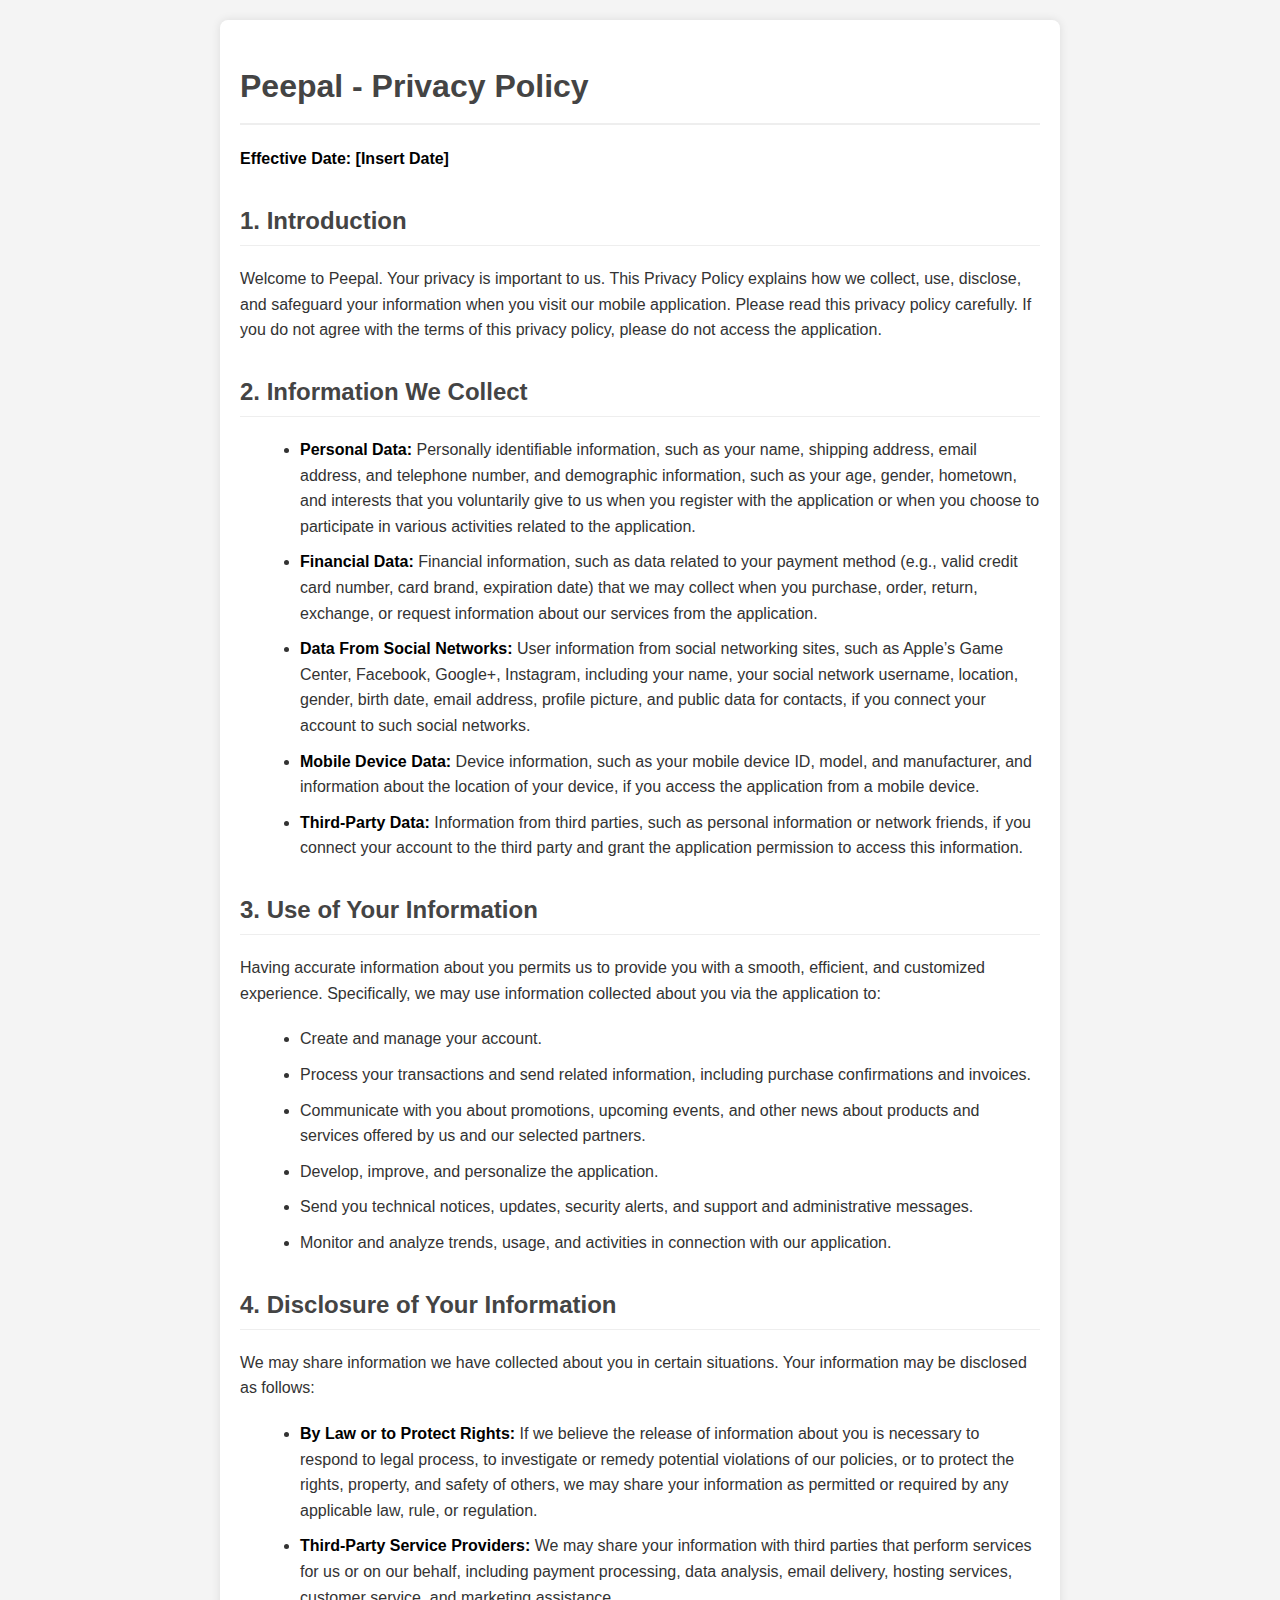
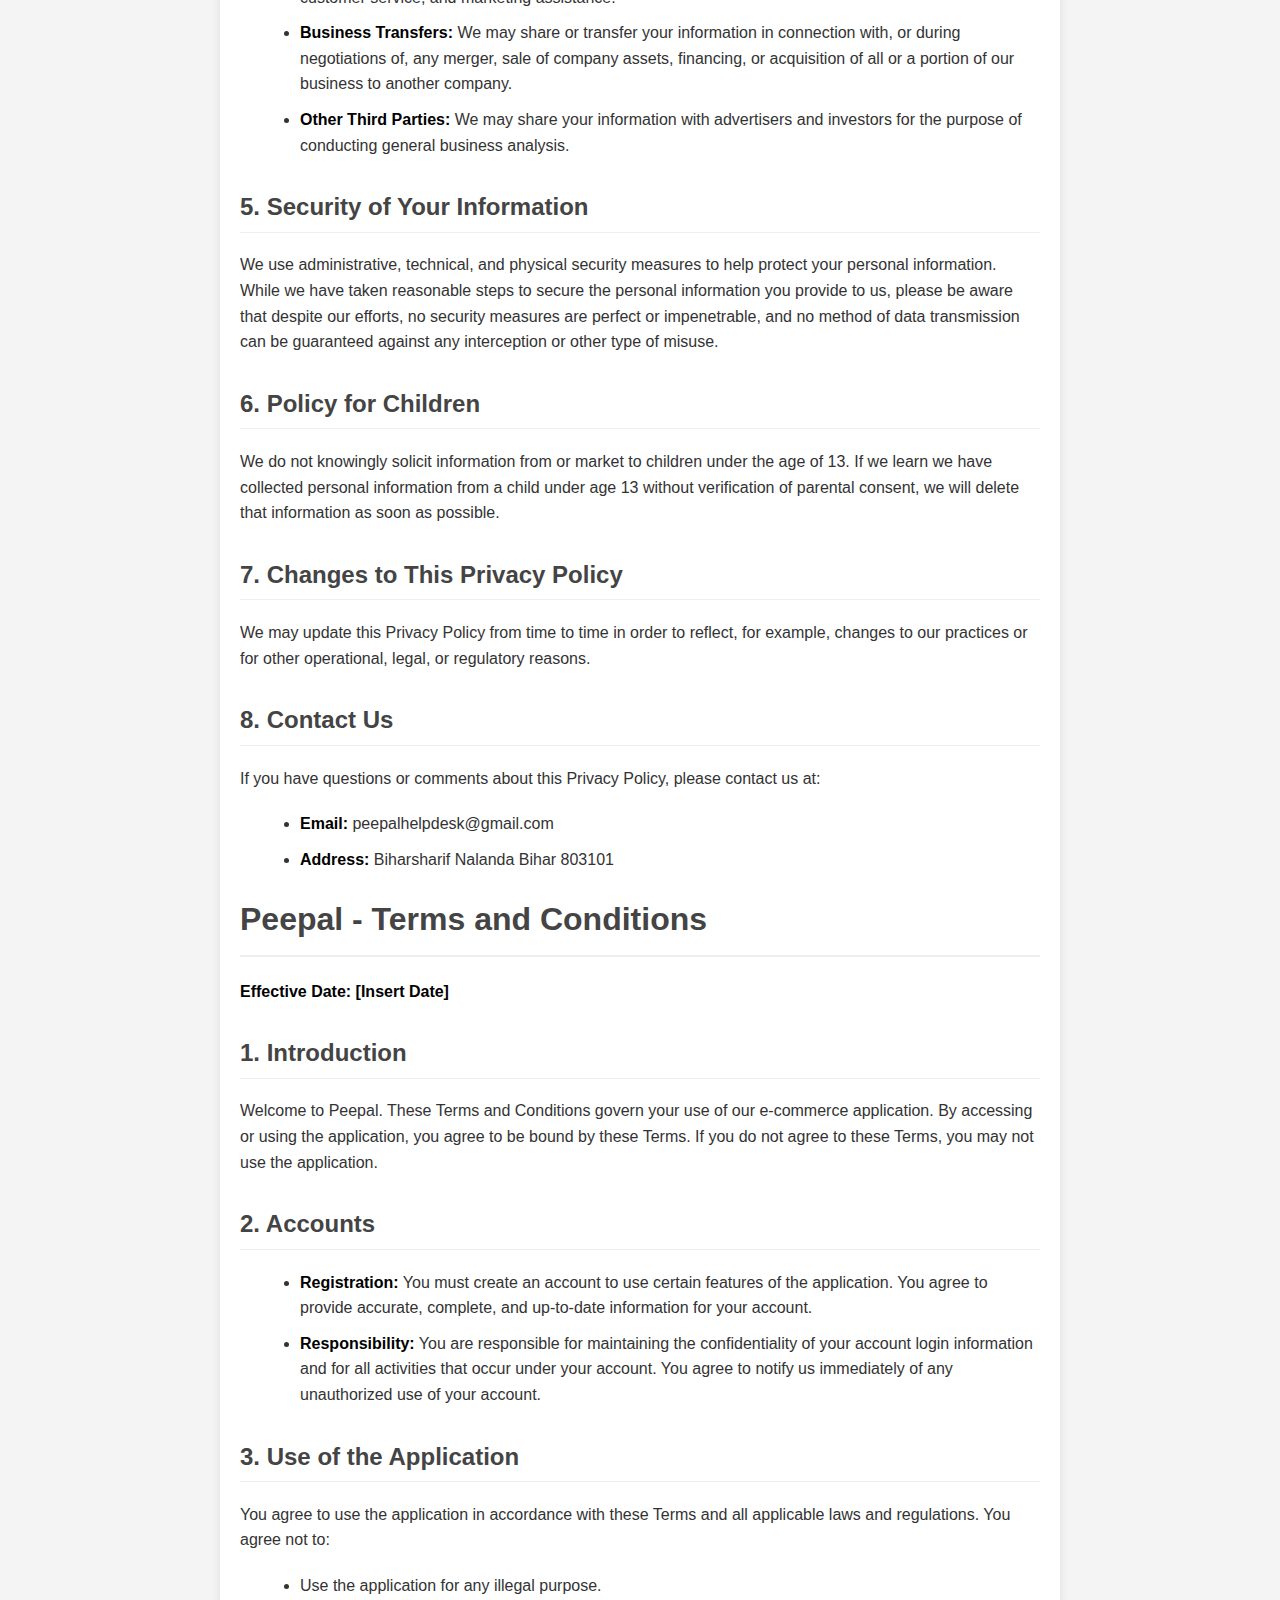
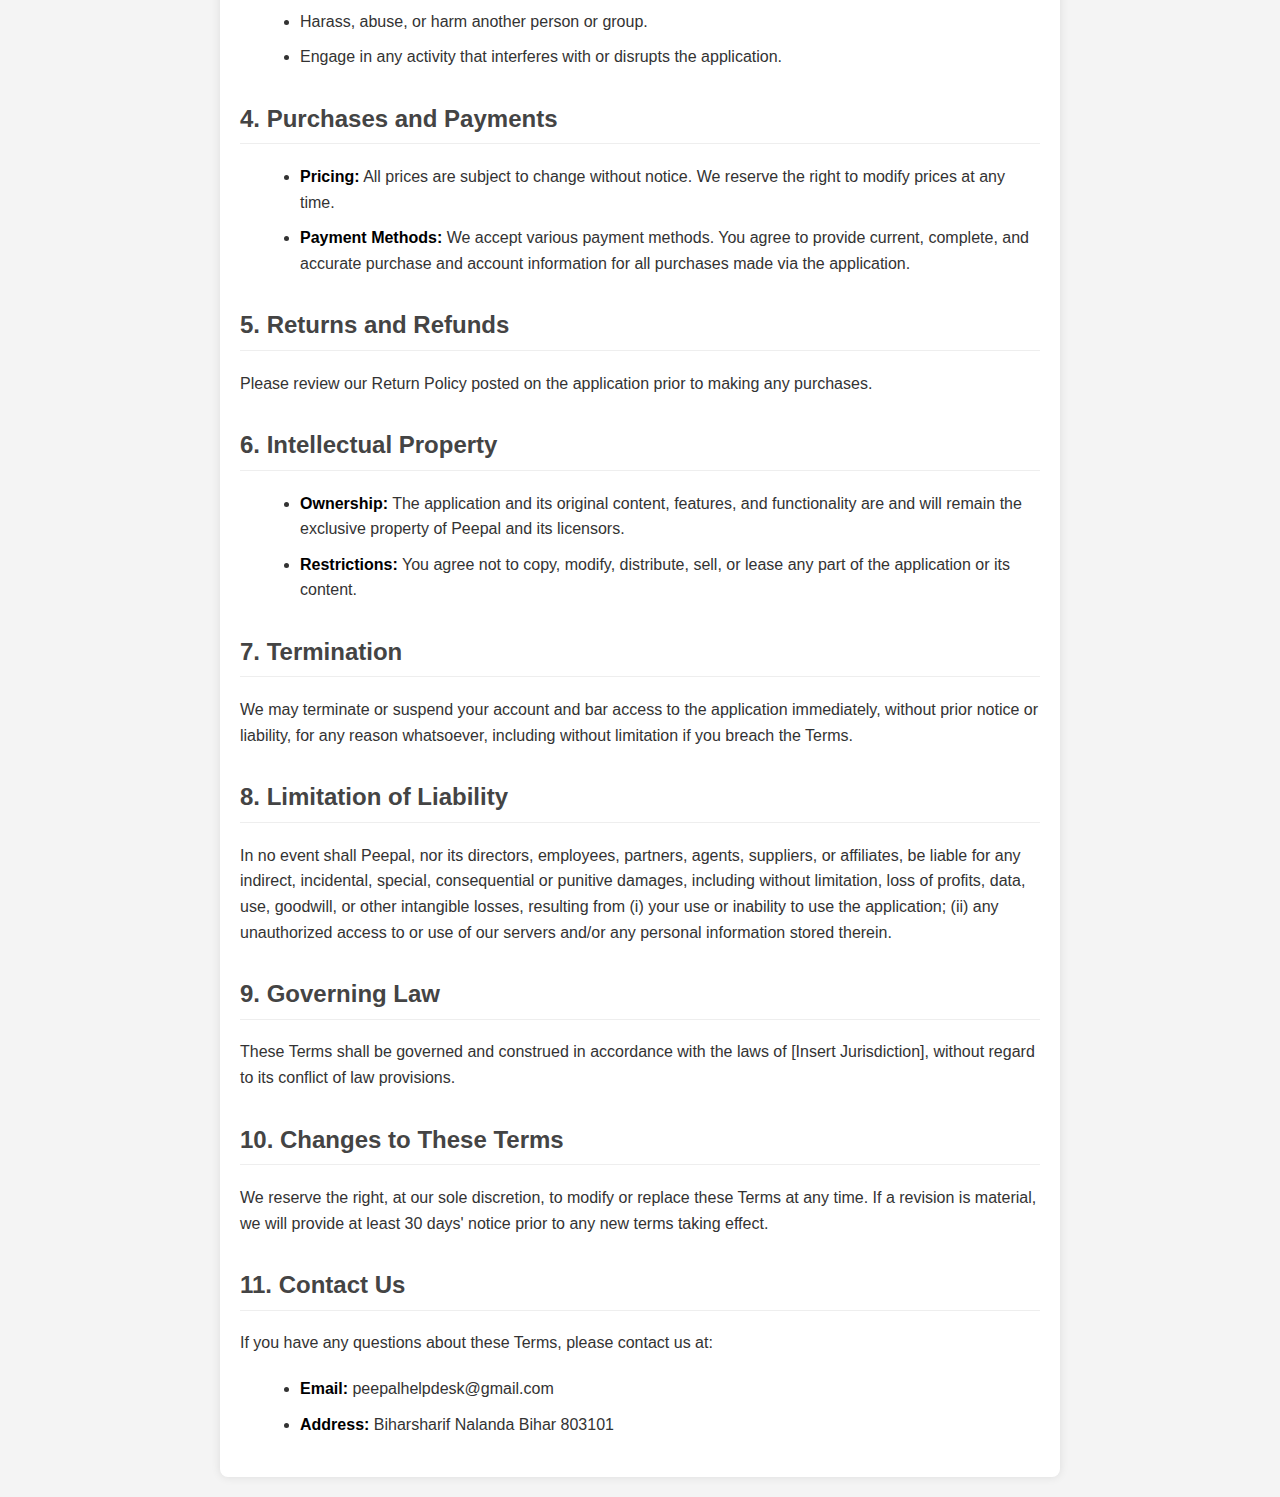
<file: index.html>
<!DOCTYPE html>
<html lang="en">
<head>
    <meta charset="UTF-8">
    <meta name="viewport" content="width=device-width, initial-scale=1.0">
    <title>Peepal - Privacy Policy and Terms and Conditions</title>
    <link rel="stylesheet" href="style.css">
</head>
<body>
    <div class="container">
        <h1>Peepal - Privacy Policy</h1>
        <p><strong>Effective Date: [Insert Date]</strong></p>

        <h2>1. Introduction</h2>
        <p>Welcome to Peepal. Your privacy is important to us. This Privacy Policy explains how we collect, use, disclose, and safeguard your information when you visit our mobile application. Please read this privacy policy carefully. If you do not agree with the terms of this privacy policy, please do not access the application.</p>

        <h2>2. Information We Collect</h2>
        <ul>
            <li><strong>Personal Data:</strong> Personally identifiable information, such as your name, shipping address, email address, and telephone number, and demographic information, such as your age, gender, hometown, and interests that you voluntarily give to us when you register with the application or when you choose to participate in various activities related to the application.</li>
            <li><strong>Financial Data:</strong> Financial information, such as data related to your payment method (e.g., valid credit card number, card brand, expiration date) that we may collect when you purchase, order, return, exchange, or request information about our services from the application.</li>
            <li><strong>Data From Social Networks:</strong> User information from social networking sites, such as Apple’s Game Center, Facebook, Google+, Instagram, including your name, your social network username, location, gender, birth date, email address, profile picture, and public data for contacts, if you connect your account to such social networks.</li>
            <li><strong>Mobile Device Data:</strong> Device information, such as your mobile device ID, model, and manufacturer, and information about the location of your device, if you access the application from a mobile device.</li>
            <li><strong>Third-Party Data:</strong> Information from third parties, such as personal information or network friends, if you connect your account to the third party and grant the application permission to access this information.</li>
        </ul>

        <h2>3. Use of Your Information</h2>
        <p>Having accurate information about you permits us to provide you with a smooth, efficient, and customized experience. Specifically, we may use information collected about you via the application to:</p>
        <ul>
            <li>Create and manage your account.</li>
            <li>Process your transactions and send related information, including purchase confirmations and invoices.</li>
            <li>Communicate with you about promotions, upcoming events, and other news about products and services offered by us and our selected partners.</li>
            <li>Develop, improve, and personalize the application.</li>
            <li>Send you technical notices, updates, security alerts, and support and administrative messages.</li>
            <li>Monitor and analyze trends, usage, and activities in connection with our application.</li>
        </ul>

        <h2>4. Disclosure of Your Information</h2>
        <p>We may share information we have collected about you in certain situations. Your information may be disclosed as follows:</p>
        <ul>
            <li><strong>By Law or to Protect Rights:</strong> If we believe the release of information about you is necessary to respond to legal process, to investigate or remedy potential violations of our policies, or to protect the rights, property, and safety of others, we may share your information as permitted or required by any applicable law, rule, or regulation.</li>
            <li><strong>Third-Party Service Providers:</strong> We may share your information with third parties that perform services for us or on our behalf, including payment processing, data analysis, email delivery, hosting services, customer service, and marketing assistance.</li>
            <li><strong>Business Transfers:</strong> We may share or transfer your information in connection with, or during negotiations of, any merger, sale of company assets, financing, or acquisition of all or a portion of our business to another company.</li>
            <li><strong>Other Third Parties:</strong> We may share your information with advertisers and investors for the purpose of conducting general business analysis.</li>
        </ul>

        <h2>5. Security of Your Information</h2>
        <p>We use administrative, technical, and physical security measures to help protect your personal information. While we have taken reasonable steps to secure the personal information you provide to us, please be aware that despite our efforts, no security measures are perfect or impenetrable, and no method of data transmission can be guaranteed against any interception or other type of misuse.</p>

        <h2>6. Policy for Children</h2>
        <p>We do not knowingly solicit information from or market to children under the age of 13. If we learn we have collected personal information from a child under age 13 without verification of parental consent, we will delete that information as soon as possible.</p>

        <h2>7. Changes to This Privacy Policy</h2>
        <p>We may update this Privacy Policy from time to time in order to reflect, for example, changes to our practices or for other operational, legal, or regulatory reasons.</p>

        <h2>8. Contact Us</h2>
        <p>If you have questions or comments about this Privacy Policy, please contact us at:</p>
        <ul>
            <li><strong>Email:</strong> peepalhelpdesk@gmail.com</li>
            <li><strong>Address:</strong> Biharsharif Nalanda Bihar 803101</li>
        </ul>

        <h1>Peepal - Terms and Conditions</h1>
        <p><strong>Effective Date: [Insert Date]</strong></p>

        <h2>1. Introduction</h2>
        <p>Welcome to Peepal. These Terms and Conditions govern your use of our e-commerce application. By accessing or using the application, you agree to be bound by these Terms. If you do not agree to these Terms, you may not use the application.</p>

        <h2>2. Accounts</h2>
        <ul>
            <li><strong>Registration:</strong> You must create an account to use certain features of the application. You agree to provide accurate, complete, and up-to-date information for your account.</li>
            <li><strong>Responsibility:</strong> You are responsible for maintaining the confidentiality of your account login information and for all activities that occur under your account. You agree to notify us immediately of any unauthorized use of your account.</li>
        </ul>

        <h2>3. Use of the Application</h2>
        <p>You agree to use the application in accordance with these Terms and all applicable laws and regulations. You agree not to:</p>
        <ul>
            <li>Use the application for any illegal purpose.</li>
            <li>Harass, abuse, or harm another person or group.</li>
            <li>Engage in any activity that interferes with or disrupts the application.</li>
        </ul>

        <h2>4. Purchases and Payments</h2>
        <ul>
            <li><strong>Pricing:</strong> All prices are subject to change without notice. We reserve the right to modify prices at any time.</li>
            <li><strong>Payment Methods:</strong> We accept various payment methods. You agree to provide current, complete, and accurate purchase and account information for all purchases made via the application.</li>
        </ul>

        <h2>5. Returns and Refunds</h2>
        <p>Please review our Return Policy posted on the application prior to making any purchases.</p>

        <h2>6. Intellectual Property</h2>
        <ul>
            <li><strong>Ownership:</strong> The application and its original content, features, and functionality are and will remain the exclusive property of Peepal and its licensors.</li>
            <li><strong>Restrictions:</strong> You agree not to copy, modify, distribute, sell, or lease any part of the application or its content.</li>
        </ul>

        <h2>7. Termination</h2>
        <p>We may terminate or suspend your account and bar access to the application immediately, without prior notice or liability, for any reason whatsoever, including without limitation if you breach the Terms.</p>

        <h2>8. Limitation of Liability</h2>
        <p>In no event shall Peepal, nor its directors, employees, partners, agents, suppliers, or affiliates, be liable for any indirect, incidental, special, consequential or punitive damages, including without limitation, loss of profits, data, use, goodwill, or other intangible losses, resulting from (i) your use or inability to use the application; (ii) any unauthorized access to or use of our servers and/or any personal information stored therein.</p>

        <h2>9. Governing Law</h2>
        <p>These Terms shall be governed and construed in accordance with the laws of [Insert Jurisdiction], without regard to its conflict of law provisions.</p>

        <h2>10. Changes to These Terms</h2>
        <p>We reserve the right, at our sole discretion, to modify or replace these Terms at any time. If a revision is material, we will provide at least 30 days' notice prior to any new terms taking effect.</p>

        <h2>11. Contact Us</h2>
        <p>If you have any questions about these Terms, please contact us at:</p>
        <ul>
            <li><strong>Email:</strong> peepalhelpdesk@gmail.com</li>
            <li><strong>Address:</strong> Biharsharif Nalanda Bihar 803101</li>
        </ul>
    </div>
</body>
</html>

</body>
</html>
</file>
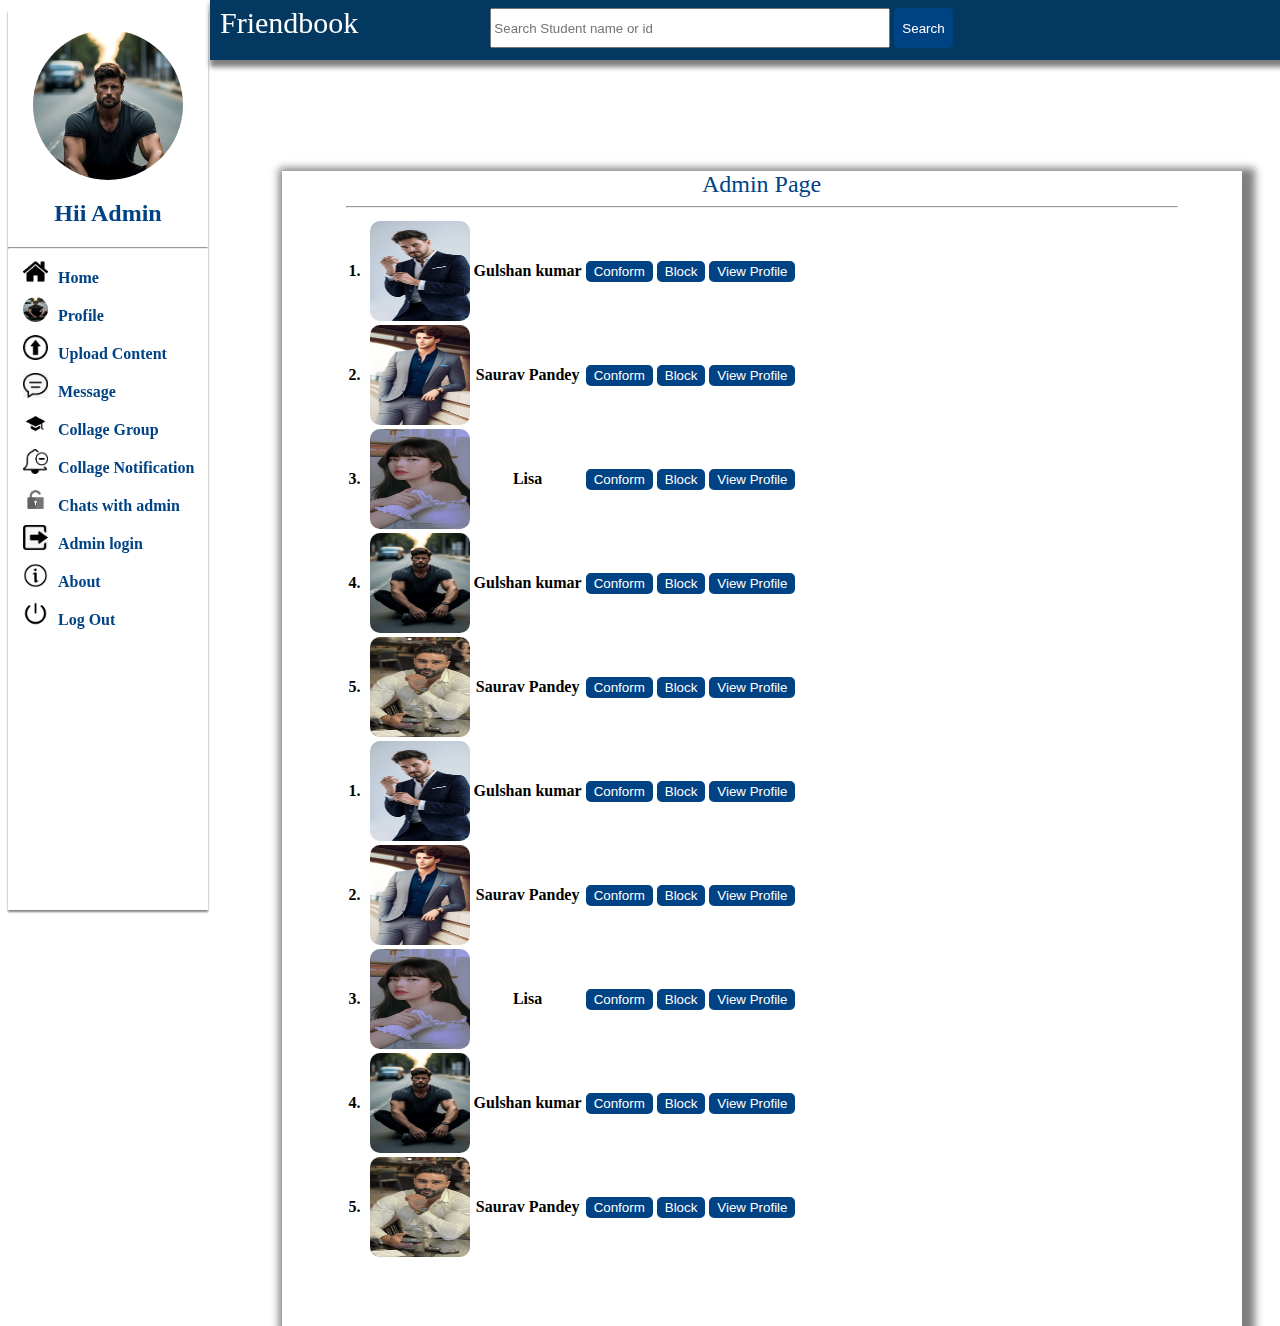
<file: admin.html>
<html>
<head>
<title>home page</title>
<style>
#con{
height:100%;
top:10px;
position:fixed;
width:200px;
opaticty:0.5;

color:#004385;
box-shadow:0px 2px 2px 0px grey;

}

#name{
text-align:center;
}
#profile{
margin-top:20px;
width:150px;
height:150px;
background-image:url("men2.jpg");
background-size:cover;
border-color:gray;
border-radius:50%;
}
#home{
margin-left:5px;
float:left;
height:25px;
width:25px;
background-size:cover;
}
#hom{
border-radius:50%;
margin-left:5px;
float:left;
height:25px;
width:25px;
background-size:cover;
}
#homee{
border-radius:10%;
margin-left:5px;
float:left;
height:100px;
width:100px;
background-size:cover;
}

.box{
font-weight:bold;
margin-top:10px;
float:right;
}

#h{
float:left;
margin-left:10px;
}

.small{
margin-top:10px;
display:flex;
justify-content:flex-start;
margin-left:10px;
}

#form{
background-color:#033860;
position:fixed;
z-index:1;
top:0px;
left:210px;
height:60px;
opaticty:0.5;
width:100%;
color:#004385;
box-shadow:2px 5px 5px 2px grey;
}
.type{
width:400px;
height:40px;
margin-top:8px;
margin-left:10%;
}
#headname{
font-size:30px;
font-weigth:bold;
margin-left:10px;
color:white;
}
#btsearch{
font-weigth:bold;
color:white;
height:40px;
background-color:#004385;
border:2px solid #004385;
border-radius:5px;
}
#postweb{
position:relative;
margin-left:200px;
top:10%;
width:350px;
height:400px;
}

#postpage{
postion:relative;
margin-left:100px;
margin-top:10px;

}
#student{
margin-bottom:25px;
border-radius:20px;
border:2px solid #004385;
}

</style>
</head>
<body>
<div id="con">
<center>
<div id="profile"></div></center>
<h2 id="name"> Hii Admin </h2>
<hr>
<div class="small">
<div><img
   id="home"
  src="home.png"
/></div>
<div id="h"class="box">Home</div>
</div>

<div class="small">
<div><img
   id="hom"
  src="men2.jpg"
/></div>
<div id="h"class="box">Profile</div>
</div>
<div class="small">
<div><img
   id="home"
  src="upload.png"
/></div>
<div id="h"class="box">Upload Content</div>
</div>
<div class="small">
<div><img
   id="home"
  src="comment.png"
/></div>
<div id="h"class="box">Message</div>
</div>
<div class="small">
<div><img
   id="home"
  src="collage.png"
/></div>
<div id="h"class="box">Collage Group</div>
</div>

<div class="small">
<div><img
   id="home"
  src="notification.png"
/></div>
<div id="h"class="box">Collage Notification</div>
</div>

<div class="small">
<div><img
   id="home"
  src="admin.png"
/></div>
<div id="h"class="box">Chats with admin</div>
</div>
<div class="small">
<div><img
   id="home"
  src="logout.png"
/></div>
<div id="h"class="box">Admin login</div>
</div>
<div class="small">
<div><img
   id="home"
  src="about.png"
/></div>
<div id="h"class="box">About</div>
</div>
<div class="small">
<div><img
   id="home"
  src="off.png"
/></div>
<div id="h"class="box">Log Out</div>
</div>
</div>
<!--
now the code for header
-->

<div id="form">
 <a id="headname">Friendbook</a>
       <input class="type" type="text" placeholder="Search Student name or id">
      <button id="btsearch">Search</button>
</div>
</div>
 
<!--
from here code start of all post
-->
<div style="position:absolute;top:19%;left:22%;width:65%;
box-shadow:5px 5px 8px 8px gray;
padding-left:5%;
padding-right:5%;
padding-bottom:5%;
">
<center>

<font size="5" style="color:#004385;">Admin Page</font>
</center>
<hr>

<table>
<tr>
<tr>
<th>1.</th>
<th><img
   id="homee"
  src="men.jpg"
/></th>
<th><p>Gulshan kumar</P></th>
<th><button style="background-color:#004385;
border:2px solid #004385;
color:white;
border-radius:5px;">Conform</button></th>
<th> <button style="background-color:#004385;
border:2px solid #004385;
color:white;
border-radius:5px;">Block</button></th>
<th><button style="background-color:#004385;
border:2px solid #004385;
color:white;
border-radius:5px;">View Profile</button></th>
</tr>
<tr>
<th>2.</th>
<th><img
   id="homee"
  src="men1.jpg"
/></th>
<th>Saurav Pandey</th>
<th><button style="background-color:#004385;
border:2px solid #004385;
color:white;
border-radius:5px;">Conform</button></th>
<th> <button style="background-color:#004385;
border:2px solid #004385;
color:white;
border-radius:5px;">Block</button></th>
<th><button style="background-color:#004385;
border:2px solid #004385;
color:white;
border-radius:5px;">View Profile</button></th>
</tr>
<tr>
<th>3.</th>
<th><img
   id="homee"
  src="ans.jpg"
/></th>
<th>Lisa </th>
<th><button style="background-color:#004385;
border:2px solid #004385;
color:white;
border-radius:5px;">Conform</button></th>
<th> <button style="background-color:#004385;
border:2px solid #004385;
color:white;
border-radius:5px;">Block</button></th>
<th><button style="background-color:#004385;
border:2px solid #004385;
color:white;
border-radius:5px;">View Profile</button></th>
</tr>
<th>4.</th>
<th><img
   id="homee"
  src="men2.jpg"
/></th>
<th><p>Gulshan kumar</P></th>
<th><button style="background-color:#004385;
border:2px solid #004385;
color:white;
border-radius:5px;">Conform</button></th>
<th> <button style="background-color:#004385;
border:2px solid #004385;
color:white;
border-radius:5px;">Block</button></th>
<th><button style="background-color:#004385;
border:2px solid #004385;
color:white;
border-radius:5px;">View Profile</button></th>
</tr>
<tr>
<th>5.</th>
<th><img
   id="homee"
  src="men3.jpg"
/></th>
<th>Saurav Pandey</th>
<th><button style="background-color:#004385;
border:2px solid #004385;
color:white;
border-radius:5px;">Conform</button></th>
<th> <button style="background-color:#004385;
border:2px solid #004385;
color:white;
border-radius:5px;">Block</button></th>
<th><button style="background-color:#004385;
border:2px solid #004385;
color:white;
border-radius:5px;">View Profile</button></th>
</tr>
<tr>
<th>1.</th>
<th><img
   id="homee"
  src="men.jpg"
/></th>
<th><p>Gulshan kumar</P></th>
<th><button style="background-color:#004385;
border:2px solid #004385;
color:white;
border-radius:5px;">Conform</button></th>
<th> <button style="background-color:#004385;
border:2px solid #004385;
color:white;
border-radius:5px;">Block</button></th>
<th><button style="background-color:#004385;
border:2px solid #004385;
color:white;
border-radius:5px;">View Profile</button></th>
</tr>
<tr>
<th>2.</th>
<th><img
   id="homee"
  src="men1.jpg"
/></th>
<th>Saurav Pandey</th>
<th><button style="background-color:#004385;
border:2px solid #004385;
color:white;
border-radius:5px;">Conform</button></th>
<th> <button style="background-color:#004385;
border:2px solid #004385;
color:white;
border-radius:5px;">Block</button></th>
<th><button style="background-color:#004385;
border:2px solid #004385;
color:white;
border-radius:5px;">View Profile</button></th>
</tr>
<tr>
<th>3.</th>
<th><img
   id="homee"
  src="ans.jpg"
/></th>
<th>Lisa </th>
<th><button style="background-color:#004385;
border:2px solid #004385;
color:white;
border-radius:5px;">Conform</button></th>
<th> <button style="background-color:#004385;
border:2px solid #004385;
color:white;
border-radius:5px;">Block</button></th>
<th><button style="background-color:#004385;
border:2px solid #004385;
color:white;
border-radius:5px;">View Profile</button></th>
</tr>
<th>4.</th>
<th><img
   id="homee"
  src="men2.jpg"
/></th>
<th><p>Gulshan kumar</P></th>
<th><button style="background-color:#004385;
border:2px solid #004385;
color:white;
border-radius:5px;">Conform</button></th>
<th> <button style="background-color:#004385;
border:2px solid #004385;
color:white;
border-radius:5px;">Block</button></th>
<th><button style="background-color:#004385;
border:2px solid #004385;
color:white;
border-radius:5px;">View Profile</button></th>
</tr>
<tr>
<th>5.</th>
<th><img
   id="homee"
  src="men3.jpg"
/></th>
<th>Saurav Pandey</th>
<th><button style="background-color:#004385;
border:2px solid #004385;
color:white;
border-radius:5px;">Conform</button></th>
<th> <button style="background-color:#004385;
border:2px solid #004385;
color:white;
border-radius:5px;">Block</button></th>
<th><button style="background-color:#004385;
border:2px solid #004385;
color:white;
border-radius:5px;">View Profile</button></th>
</tr>
<tr>

</div>





</div>


</div>

</div>


















</body>
</html>
</file>
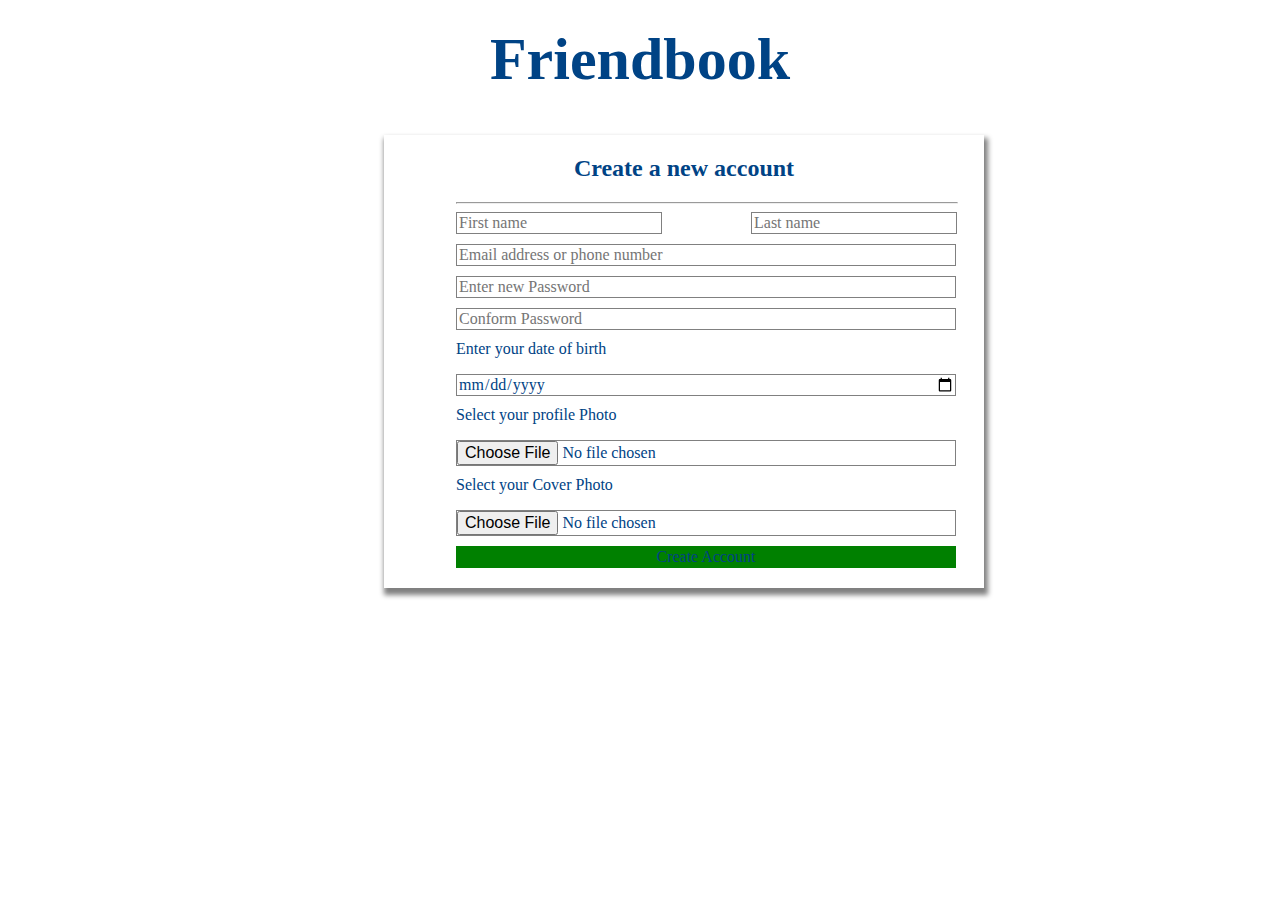
<file: create.html>
<html>
<head>
<title>create account</title>
<style>
#heading{
color:#004385;
text-align:center;
font-size:60px;
margin-top:25px;
}

#form{
position:absolute;
left:30%;
top:15%;
opaticty:0.5;
width:600px;
color:#004385;
box-shadow:2px 5px 5px 2px grey;
}
.type{
margin-top:10px;
width:500px;
font-size:16px;
font-family:cursive;
margin-left:72px;
color:#004385;
border:1px solid grey;

}
.first{
margin-left:72px;
float:left;
font-size:16px;
font-family:cursive;
color:#004385;
border:1px solid grey;
}
.last{
margin-right:27;
float:right;
font-size:16px;
font-family:cursive;
color:#004385;
border:1px solid grey;
}
#type{
margin-top:10px;
width:500px;
font-size:16px;
font-family:cursive;
margin-left:72px;
color:#004385;
}

#create{
text-align:center;
}
.date{
width:500px;
font-size:16px;
font-family:cursive;
margin-left:72px;
color:#004385;
margin-top:0px;
border:1px solid grey;
}
#bt{
margin-top:10px;
width:500px;
font-size:16px;
font-family:cursive;
margin-left:72px;
color:#004385;
border:1px solid green;
background-color:green;
margin-bottom:20px;
}
hr{
width:500px;
margin-left:72px;
}
</style>
</head>
<body>
<h1 id="heading">Friendbook</h1>
<div id="form">
<h2 id="create">Create a new account</h2>
<hr>
<input class="first" type="text" placeholder="First name">
<input class="last" type="text" placeholder="Last name">
<br>
<input class="type" type="text" placeholder="Email address or phone number">
<br>
<input class="type" type="password" placeholder="Enter new Password">
<br>
<input class="type" type="password" placeholder="Conform Password">
<br>
<p id="type">Enter your date of birth</p><input class="date" type="date" placeholder="date">
<p id="type">Select your profile Photo</p>
<input class="date" type="file">
<p id="type">Select your Cover Photo</p>
<input class="date" type="file">
<button id="bt">Create Account</button>
</div>
</body>
</html>
</file>
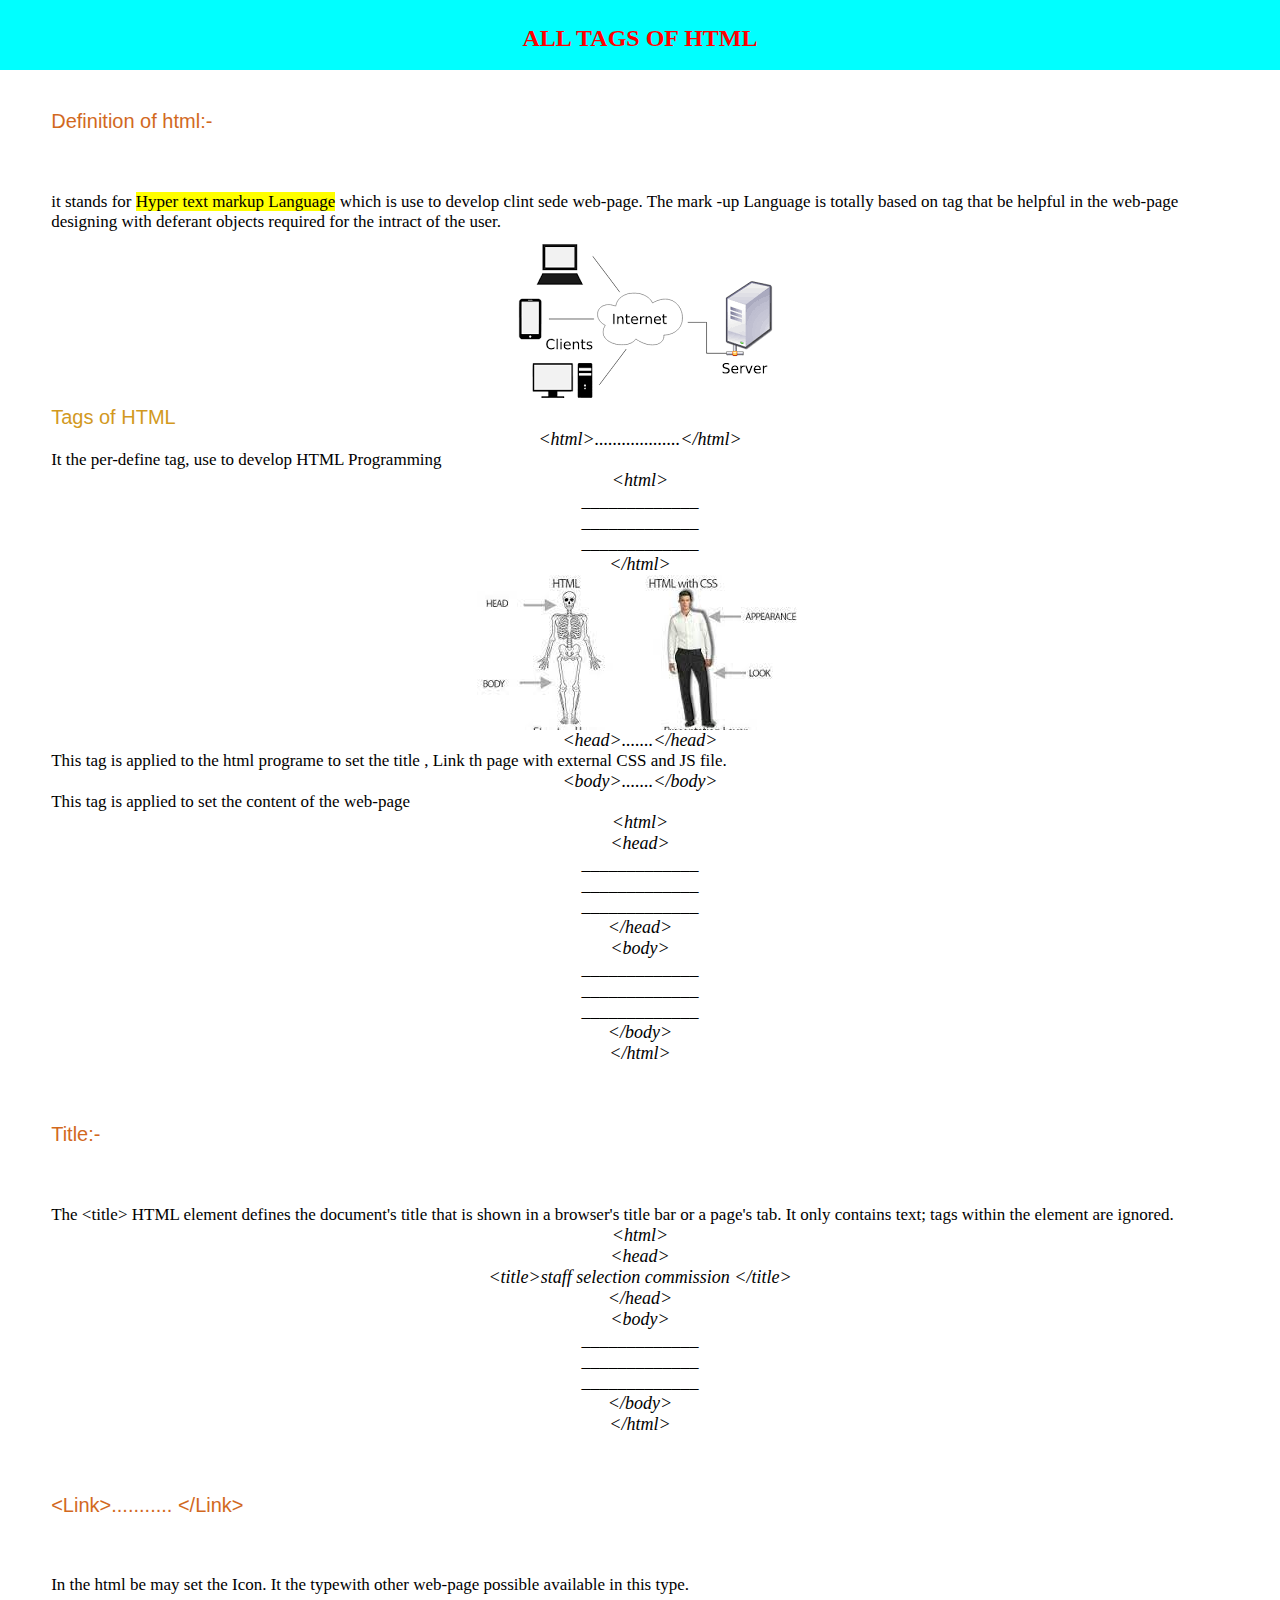
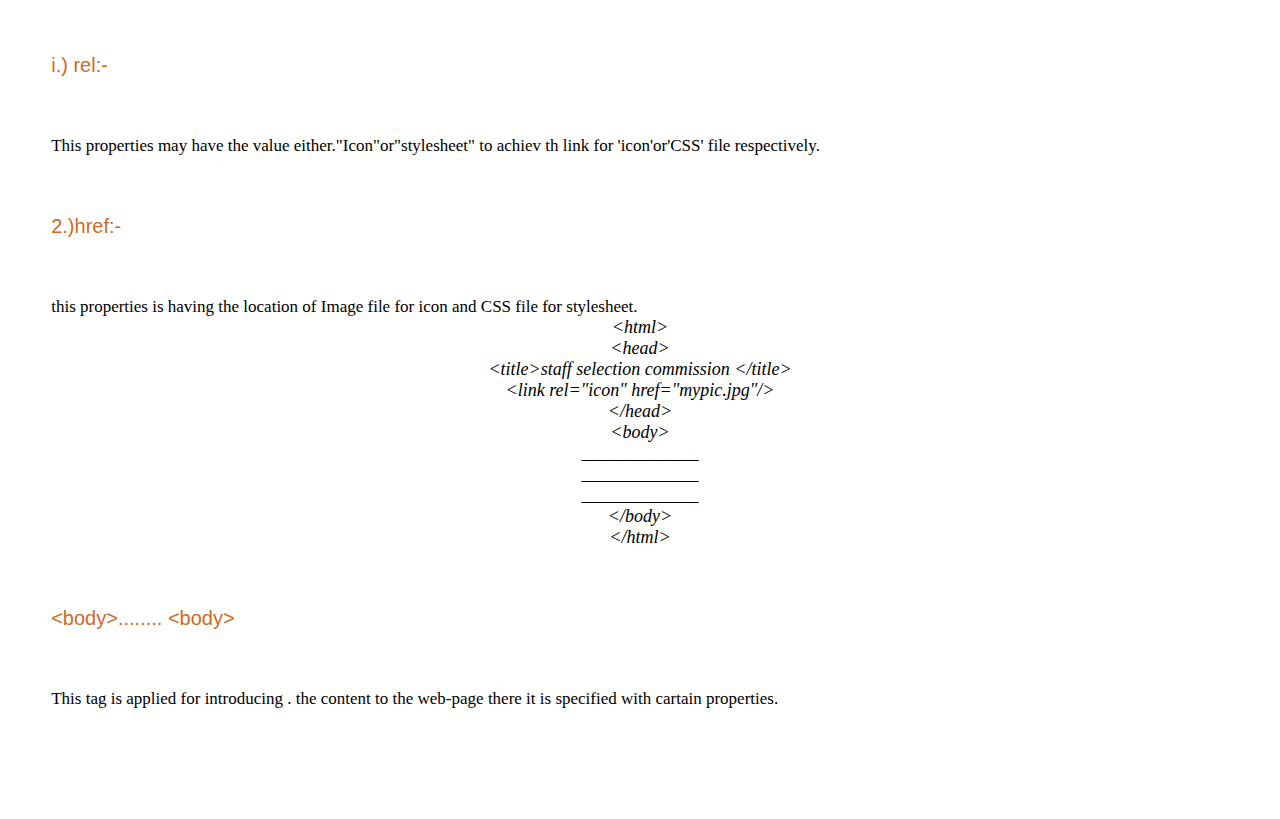
<file: good.html>
<html>
<head>
<title>sahil-kumar</title>
<link rel="stylesheet" href="styjg.css"/>
</head>
<body><div id="head"><h2>ALL TAGS OF HTML</h2></div>

<div id="page">
<dl id="html" >
    
        <dt id="dttext">Definition of html:-</dt>
        <dd id="ddtext">it stands for <mark id="mark">Hyper text markup Language</mark>
        which is use to develop clint sede web-page. The mark -up
        Language is totally based on tag that be helpful in the web-page
        designing with deferant objects required for the intract of the 
        user.
    </dd>
    <center><dd><img src="serve.png"></dd></center>
    <dd id="extra">
        Tags of HTML
    </dd>
    <dd id="codetext">&lt;html&gt;...................&lt;/html&gt;
      </dd>
      <dd id="ddtext">It the per-define tag, use to develop HTML Programming

    </dd>
    <dd id="codetext">&lt;html&gt;<br>_____________<br>_____________<br>_____________<br>&lt;/html&gt;
    </dd>
    <center><dd><img src="comp.jpg"></dd></center>
    <dd id="codetext">&lt;head>.......&lt;/head&gt;
    </dd>
<dd id="ddtext">This tag is applied to the html programe to set the title , Link th page with external CSS and JS file.</dd>

<dd id="codetext">&lt;body>.......&lt;/body&gt;</dd>
<dd id="ddtext">This tag is applied to set the content of the web-page</dd>
<dd id="codetext">&lt;html><br>
    &lt;head><br>
    _____________<br>
    _____________<br>
    _____________<br>
    &lt;/head&gt;<br>
    &lt;body><br>
    _____________<br>
    _____________<br>
    _____________<br>
    &lt;/body&gt;<br>
    &lt;/html&gt;<br>

</dd>
<dt id="dttext">Title:-</dt>
<dd id="ddtext">The &lt;title> HTML element defines the document's title that is shown in a browser's title bar or a page's tab. It only contains text; tags within the element are ignored.</dd>
<dd id="codetext">&lt;html><br>
    &lt;head><br>
    &lt;title>staff selection commission
    &lt;/title&gt;<br>
    &lt;/head&gt;<br>
    &lt;body><br>
    _____________<br>
    _____________<br>
    _____________<br>
    &lt;/body&gt;<br>
    &lt;/html&gt;<br>
</dd>
<dt id="dttext"> &lt;Link>...........
    &lt;/Link&gt;<br></dt>
    <dd id="ddtext">In the html be may set the Icon. It the typewith other
        web-page possible available in this type.
    </dd>
    <dt id="dttext">i.)  rel:-</dt>
    <dd id="ddtext">This properties may have the value 
        either."Icon"or"stylesheet" to achiev th link for 'icon'or'CSS' file respectively.
    </dd>
    <dt id="dttext">2.)href:-</dt>
    <dd id="ddtext">this properties is having the location of Image
        file for icon and CSS file for stylesheet.
    </dd>
    <dd id="codetext">&lt;html><br>
        &lt;head><br>
        &lt;title>staff selection commission
        &lt;/title&gt;<br>
        &lt;link rel="icon" href="mypic.jpg"/><br>
        &lt;/head&gt;<br>
        &lt;body><br>
        _____________<br>
        _____________<br>
        _____________<br>
        &lt;/body&gt;<br>
        &lt;/html&gt;<br>
    </dd>
    <dt id="dttext">&lt;body>........
        &lt;body><br></dt>
        <dd id="ddtext">This tag is applied for introducing
            . the content to the web-page there it is specified
            with cartain properties.
        </dd>



</dl>




</div>
</body>
</html>
</file>
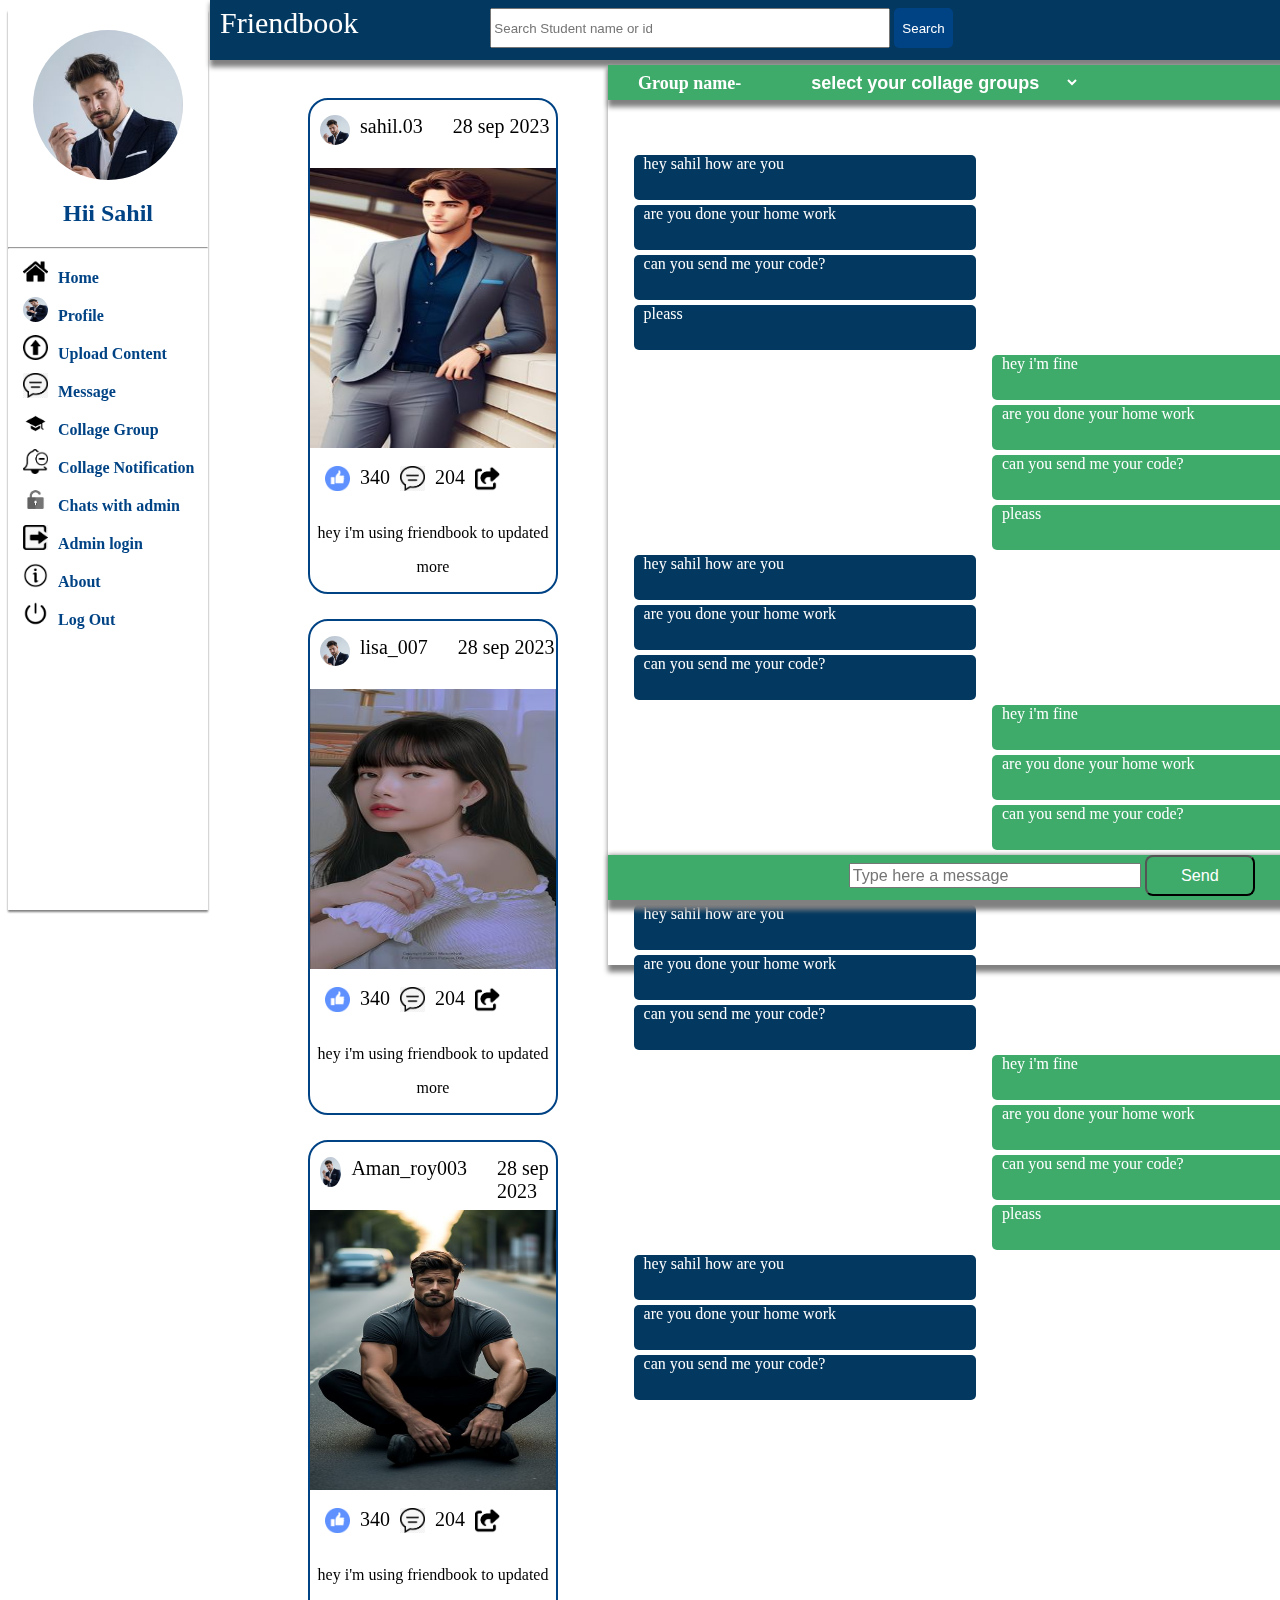
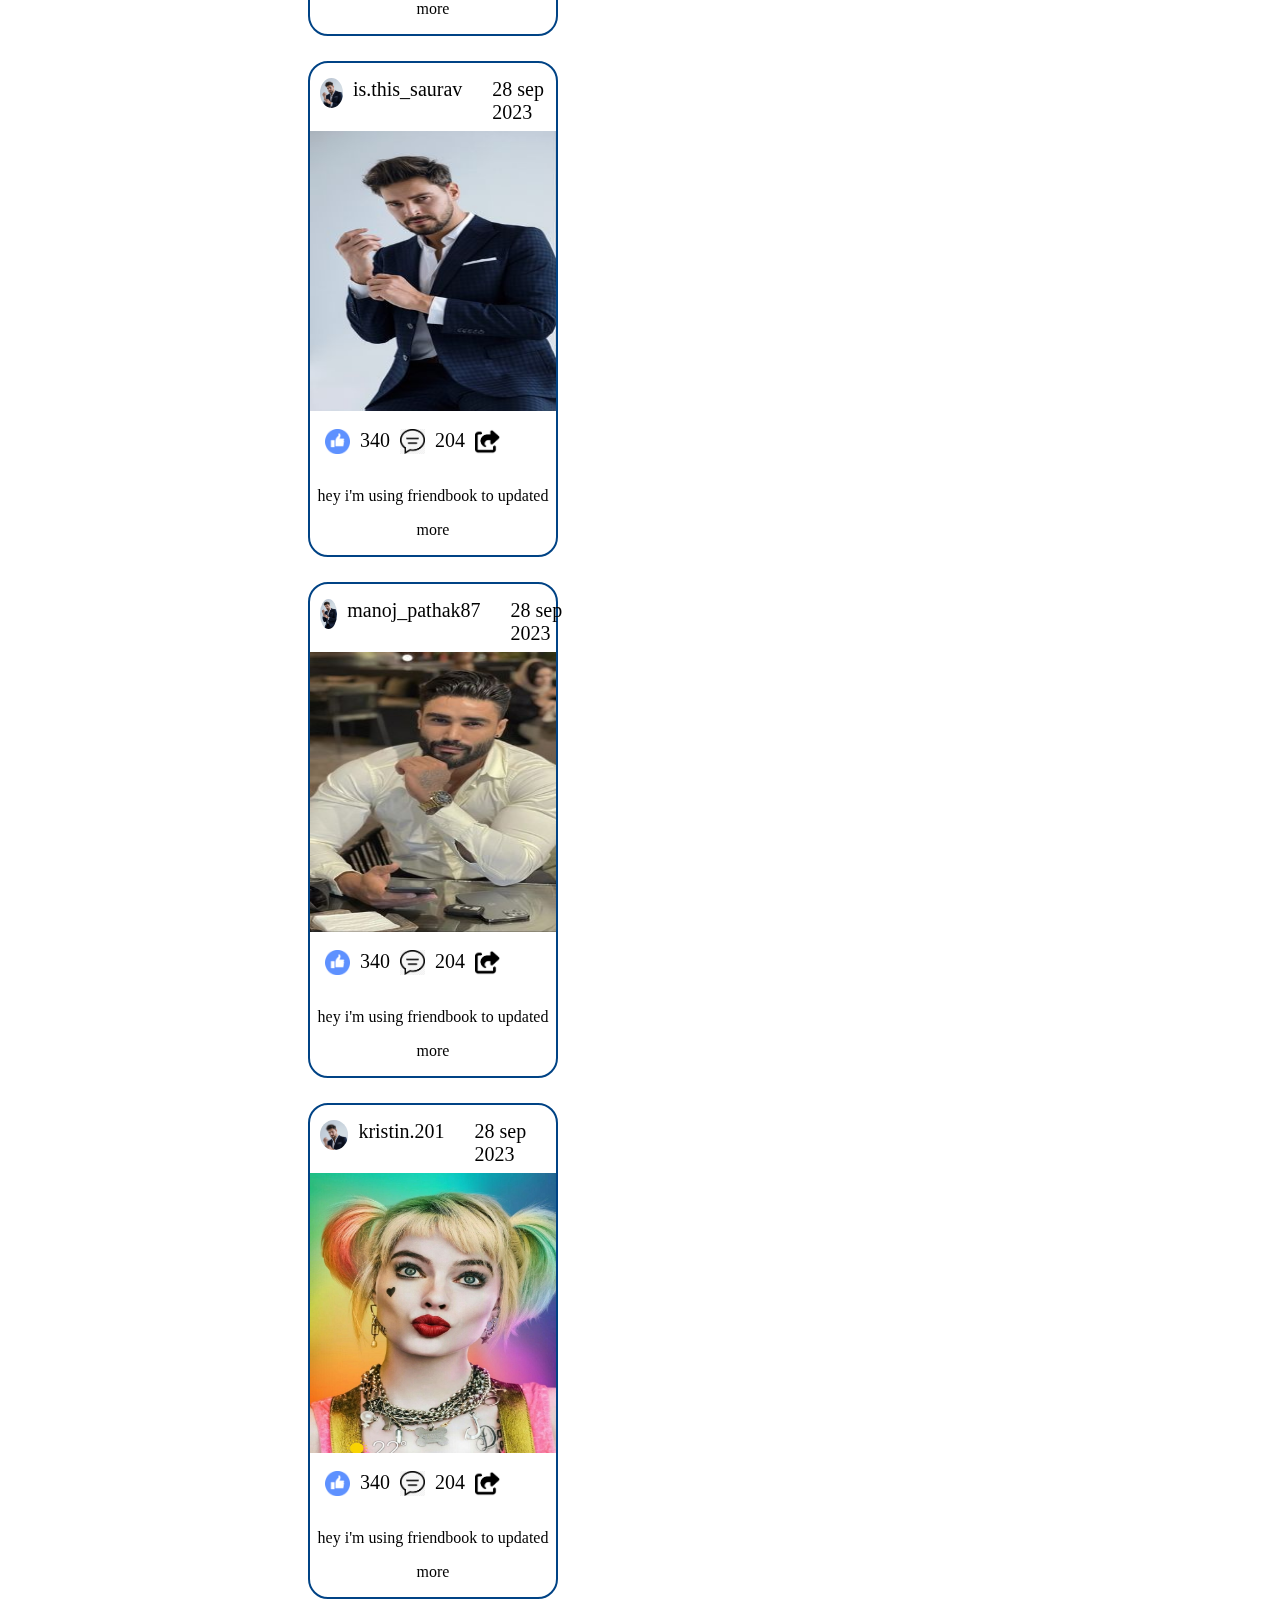
<file: home.html>
<html>
<head>
<title>home page</title>
<style>
#con{
height:100%;
top:10px;
position:fixed;
width:200px;
opaticty:0.5;

color:#004385;
box-shadow:0px 2px 2px 0px grey;

}

#name{
text-align:center;
}
#profile{
margin-top:20px;
width:150px;
height:150px;
background-image:url("men.jpg");
background-size:cover;
border-color:gray;
border-radius:50%;
}
#home{
margin-left:5px;
float:left;
height:25px;
width:25px;
background-size:cover;
}
#hom{
border-radius:50%;
margin-left:5px;
float:left;
height:25px;
width:25px;
background-size:cover;
}

.box{
font-weight:bold;
margin-top:10px;
float:right;
}

#h{
float:left;
margin-left:10px;
}

.small{
margin-top:10px;
display:flex;
justify-content:flex-start;
margin-left:10px;
}

#form{
background-color:#033860;
position:fixed;
z-index:1;
top:0px;
left:210px;
height:60px;
opaticty:0.5;
width:100%;
color:#004385;
box-shadow:2px 5px 5px 2px grey;
}
.type{
width:400px;
height:40px;
margin-top:8px;
margin-left:10%;
}
#headname{
font-size:30px;
font-weigth:bold;
margin-left:10px;
color:white;
}
#btsearch{
font-weigth:bold;
color:white;
height:40px;
background-color:#004385;
border:2px solid #004385;
border-radius:5px;
}
#postweb{
position:relative;
margin-left:200px;
top:10%;
width:350px;
height:400px;
}

#postpage{
postion:relative;
margin-left:100px;
margin-top:10px;

}
#student{
margin-bottom:25px;
border-radius:20px;
border:2px solid #004385;
}

#profilehead{
margin-top:10px;
display:flex;
justify-content:flex-start;
margin-left:10px;
width:100%;
height:40px;
}
#profilephoto{
position:relative;
margin-top:5px;
width:30px;
height:30px;
background-image:url("men.jpg");
background-size:cover;
border-color:gray;
border-radius:50%;
}

#id{
margin-top:5px;
margin-left:10px;
font-size:20px;
font-color:gray;
}
#postdate{
margin-top:5px;
margin-left:30px;
font-size:20px;
font-color:gray;
}
#postphoto{
position:relative;
width:100%;
height:70%;
background-size:cover;
}
#activity{

display:flex;
justify-content:flex-start;
margin-left:10px;
width:100%;
height:40px;
}
#like{
margin-left:5px;
float:left;
height:25px;
width:25px;
background-image:url("like.png");
background-size:cover;
}
#likenum{
margin-left:10px;
font-size:20px;
font-color:gray;
}
#commentnum{
margin-left:10px;
font-size:20px;
font-color:gray;
}



#comment{
margin-left:10px;
float:left;
height:25px;
width:25px;
background-image:url("comment.png");
background-size:cover;
}
#share{
margin-left:10px;
float:left;
height:25px;
width:25px;
background-image:url("comment.png");
background-size:cover;
}
#belowactivity{
text-align:center;
}
#contmess{
position:fixed;
z-index:1;
top:65px;
margin-left:600px;
height:50px;
width:100%;
height:100%;
box-shadow:2px 5px 5px 2px grey;
}
#messenger{
background-color:#3fab6a;
position:fixed;
z-index:1;
top:65px;
height:50px;
opaticty:0.5;
width:57%;
height:35px;
font-weight:bold;
color:white;
font-size:18px;
padding-left:30px;
box-shadow:2px 5px 5px 2px grey;
}
#messegecont{
background-color:gray;
overflow: auto;
}
.group{
border-color:#3fab6a;
margin-left:40px;
text-align:center;
width:300px;
background-color:#3fab6a;
height:35px;
font-weight:bold;
color:white;
font-size:18px;
}
#call{

float:right;
margin-right:30px;
height:25px;
width:25px;
background-image:url("comment.png");
background-size:cover;
}

#lefttext{
position:relative;
left:2%;
top:10%;
background-color:#033860;
color:white;
width:26%;
height:5%;
padding-left:10;
border-radius:5px;
margin-bottom:5px;
}
#lefttext1{
position:relative;
left:30%;
top:10%;
background-color:#3fab6a;
width:26%;
height:5%;
padding-left:10;
border-radius:5px;
margin-bottom:5px;
color:white;
}


#fotter{
background-color:#3fab6a;
position:fixed;
z-index:1;
bottom:0%;
opaticty:0.5;
width:57%;
height:5%;
font-weight:bold;
color:white;
font-size:18px;
box-shadow:5px 5px 5px 5px grey;
}


#sendtext{
font-size:90%;
position:relative;
left:33%;
width:40%;
}

#btsend{
font-size:90%;
position:relative;
left:33%;
border-radius:8px;
background-color:#3fab6a;
color:white;
height:90%;
width:15%;
}
</style>
</head>
<body>
<div id="con">
<center>
<div id="profile"></div></center>
<h2 id="name"> Hii Sahil </h2>
<hr>
<div class="small">
<div><img
   id="home"
  src="home.png"
/></div>
<div id="h"class="box">Home</div>
</div>

<div class="small">
<div><img
   id="hom"
  src="men.jpg"
/></div>
<div id="h"class="box">Profile</div>
</div>
<div class="small">
<div><img
   id="home"
  src="upload.png"
/></div>
<div id="h"class="box">Upload Content</div>
</div>
<div class="small">
<div><img
   id="home"
  src="comment.png"
/></div>
<div id="h"class="box">Message</div>
</div>
<div class="small">
<div><img
   id="home"
  src="collage.png"
/></div>
<div id="h"class="box">Collage Group</div>
</div>

<div class="small">
<div><img
   id="home"
  src="notification.png"
/></div>
<div id="h"class="box">Collage Notification</div>
</div>

<div class="small">
<div><img
   id="home"
  src="admin.png"
/></div>
<div id="h"class="box">Chats with admin</div>
</div>
<div class="small">
<div><img
   id="home"
  src="logout.png"
/></div>
<div id="h"class="box">Admin login</div>
</div>
<div class="small">
<div><img
   id="home"
  src="about.png"
/></div>
<div id="h"class="box">About</div>
</div>
<div class="small">
<div><img
   id="home"
  src="off.png"
/></div>
<div id="h"class="box">Log Out</div>
</div>
</div>
<!--
now the code for header
-->

<div id="form">
 <a id="headname">Friendbook</a>
       <input class="type" type="text" placeholder="Search Student name or id">
      <button id="btsearch">Search</button>
</div>
</div>
 
<!--
from here code start of all post
-->
<div id="postweb">
<div id="postpage">


<div id="student">

<div id="profilehead">
<div id="profilephoto"></div>
<div id="id"> sahil.03</div>
<div id="postdate">28 sep 2023</div>
</div>
<br>
<div ><img
id="postphoto"
  src="men1.jpg"
/></div>
<br>
<div id="activity">
<div id="like"></div>
<div id="likenum">340</div>
<div><img
   id="comment"
  src="comment.png"
/></div>
<div id="commentnum">204</div>
<div><img
   id="share"
  src="share.png"
/></div></div>
<br>
<div id="belowactivity">
hey i'm using friendbook to updated<p id="more">more</p>
</div>

</div>
<div id="student">

<div id="profilehead">
<div id="profilephoto"></div>
<div id="id"> lisa_007</div>
<div id="postdate">28 sep 2023</div>
</div>
<br>
<div ><img
id="postphoto"
  src="ans.jpg"
/></div>
<br>
<div id="activity">
<div id="like"></div>
<div id="likenum">340</div>
<div><img
   id="comment"
  src="comment.png"
/></div>
<div id="commentnum">204</div>
<div><img
   id="share"
  src="share.png"
/></div></div>
<br>
<div id="belowactivity">
hey i'm using friendbook to updated<p id="more">more</p>
</div>

</div>
<div id="student">

<div id="profilehead">
<div id="profilephoto"></div>
<div id="id">Aman_roy003</div>
<div id="postdate">28 sep 2023</div>
</div>
<br>
<div ><img
id="postphoto"
  src="men2.jpg"
/></div>
<br>
<div id="activity">
<div id="like"></div>
<div id="likenum">340</div>
<div><img
   id="comment"
  src="comment.png"
/></div>
<div id="commentnum">204</div>
<div><img
   id="share"
  src="share.png"
/></div></div>
<br>
<div id="belowactivity">
hey i'm using friendbook to updated<p id="more">more</p>
</div>

</div>
<div id="student">

<div id="profilehead">
<div id="profilephoto"></div>
<div id="id">is.this_saurav</div>
<div id="postdate">28 sep 2023</div>
</div>
<br>
<div ><img
id="postphoto"
  src="men.jpg"
/></div>
<br>
<div id="activity">
<div id="like"></div>
<div id="likenum">340</div>
<div><img
   id="comment"
  src="comment.png"
/></div>
<div id="commentnum">204</div>
<div><img
   id="share"
  src="share.png"
/></div></div>
<br>
<div id="belowactivity">
hey i'm using friendbook to updated<p id="more">more</p>
</div>

</div>
<div id="student">

<div id="profilehead">
<div id="profilephoto"></div>
<div id="id">manoj_pathak87</div>
<div id="postdate">28 sep 2023</div>
</div>
<br>
<div ><img
id="postphoto"
  src="men3.jpg"
/></div>
<br>
<div id="activity">
<div id="like"></div>
<div id="likenum">340</div>
<div><img
   id="comment"
  src="comment.png"
/></div>
<div id="commentnum">204</div>
<div><img
   id="share"
  src="share.png"
/></div></div>
<br>
<div id="belowactivity">
hey i'm using friendbook to updated<p id="more">more</p>
</div>

</div>
<div id="student">

<div id="profilehead">
<div id="profilephoto"></div>
<div id="id">kristin.201</div>
<div id="postdate">28 sep 2023</div>
</div>
<br>
<div ><img
id="postphoto"
  src="im.jpg"
/></div>
<br>
<div id="activity">
<div id="like"></div>
<div id="likenum">340</div>
<div><img
   id="comment"
  src="comment.png"
/></div>
<div id="commentnum">204</div>
<div><img
   id="share"
  src="share.png"
/></div></div>
<br>
<div id="belowactivity">
hey i'm using friendbook to updated<p id="more">more</p>
</div>

</div>






</div>
</div>

<!--here code for messenger-->
<div id="messegecont">
<div id="contmess">

<div id="messenger">
      Group name-<select class="group" name="category">
      <option value="">select your collage groups</option>
      <option value="sc">B.sc(IT)part 1 Computer</option>
      <option value="st">B.sc(IT)part 1 Hindi</option>
      <option value="EBC">B.sc(IT)part 1 Maths</option>
      <option value="EBC-2">B.sc(IT)part 1 English</option>
      <option value="General">General</option>
    </select>
<div id="call">
</div>
</div>

<div id="lefttext">hey sahil how are you</div>
<div id="lefttext">are you done your home work</div>
<div id="lefttext">can you send me your code?</div>
<div id="lefttext">pleass</div>

<div id="lefttext1">hey i'm fine</div>
<div id="lefttext1">are you done your home work</div>
<div id="lefttext1">can you send me your code?</div>
<div id="lefttext1">pleass</div>

<div id="lefttext">hey sahil how are you</div>
<div id="lefttext">are you done your home work</div>
<div id="lefttext">can you send me your code?</div>
<div id="lefttext1">hey i'm fine</div>
<div id="lefttext1">are you done your home work</div>
<div id="lefttext1">can you send me your code?</div>
<div id="lefttext1">pleass</div>

<div id="lefttext">hey sahil how are you</div>
<div id="lefttext">are you done your home work</div>
<div id="lefttext">can you send me your code?</div>
<div id="lefttext1">hey i'm fine</div>
<div id="lefttext1">are you done your home work</div>
<div id="lefttext1">can you send me your code?</div>
<div id="lefttext1">pleass</div>

<div id="lefttext">hey sahil how are you</div>
<div id="lefttext">are you done your home work</div>
<div id="lefttext">can you send me your code?</div>
<div id="fotter">

<div id="cont">
       <input id="sendtext" type="text" placeholder="Type here a message">
      <button id="btsend">Send</button>

</div>
</div>
</div>
</div>

</div>

</div>


















</body>
</html>
</file>
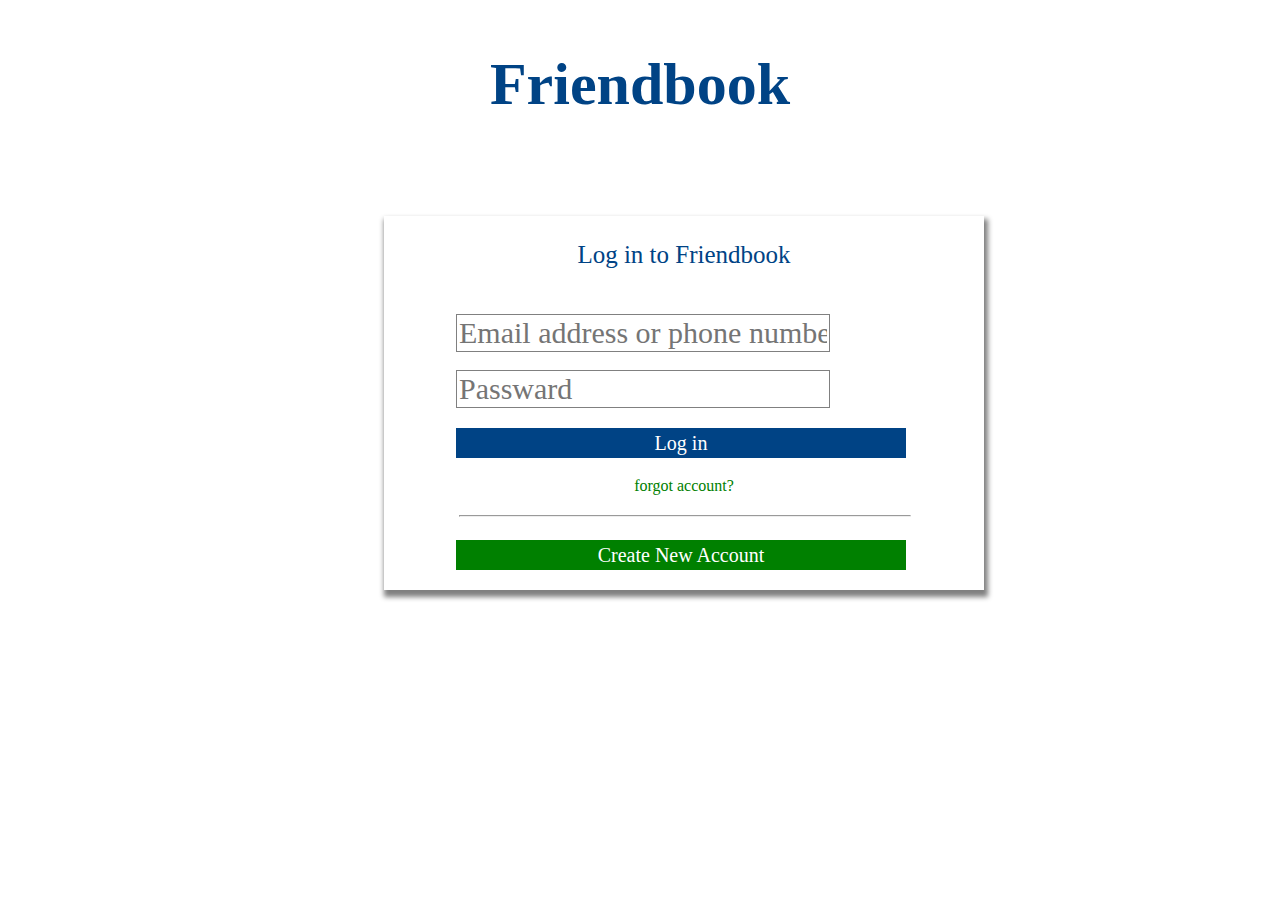
<file: login.html>
<html>
<head>
<style>
#heading{
color:#004385;
text-align:center;
font-size:60px;
margin-top:50px;
}

#form{
position:absolute;
left:30%;
top:24%;
opaticty:0.5;
width:600px;
color:#004385;
box-shadow:2px 5px 5px 2px grey;
}
.type{
font-size:30px;
font-family:cursive;
margin-left:72px;
color:#004385;
border:1px solid grey;

}
#sign{
font-family:bold;
font-size:25px;
color:#004385;
padding-bottom:20px;
text-align:center;
}

.bt{
margin:20px 25px 3px 25px;
width:450px;
height:30px;
margin-left:72px;
font-family:bold;
border:2px solid #004385;
background-color:#004385;
color:white;
font-size:20px
}
#create{
border:2px solid green;
margin:20px 25px 20px 25px;
width:450px;
height:30px;
margin-left:72px;
font-family:bold;
background-color:#004385;
color:white;
background-color:green;
font-size:20px
}
p{
text-align:center;
color:green;
}
hr{
width:450px;
margin:20px 25px 3px 75px;
</style>
<title>kishan</title>
</head>
<body>
<h1 id="heading">Friendbook</h1>
<div id="form">
      <p id="sign">Log in to Friendbook</p>

       <input class="type" type="text" placeholder="Email address or phone number">
      <br>
      <BR>
      <input class="type" type="passward" placeholder="Passward">
     <br>
      <BUTTON class="bt">Log in</BUTTON>
      <div>
    <p>forgot account?</p>
<hr>
<button id="create">Create New Account</button>
</div>
  </div>
</body>
</html>
</file>
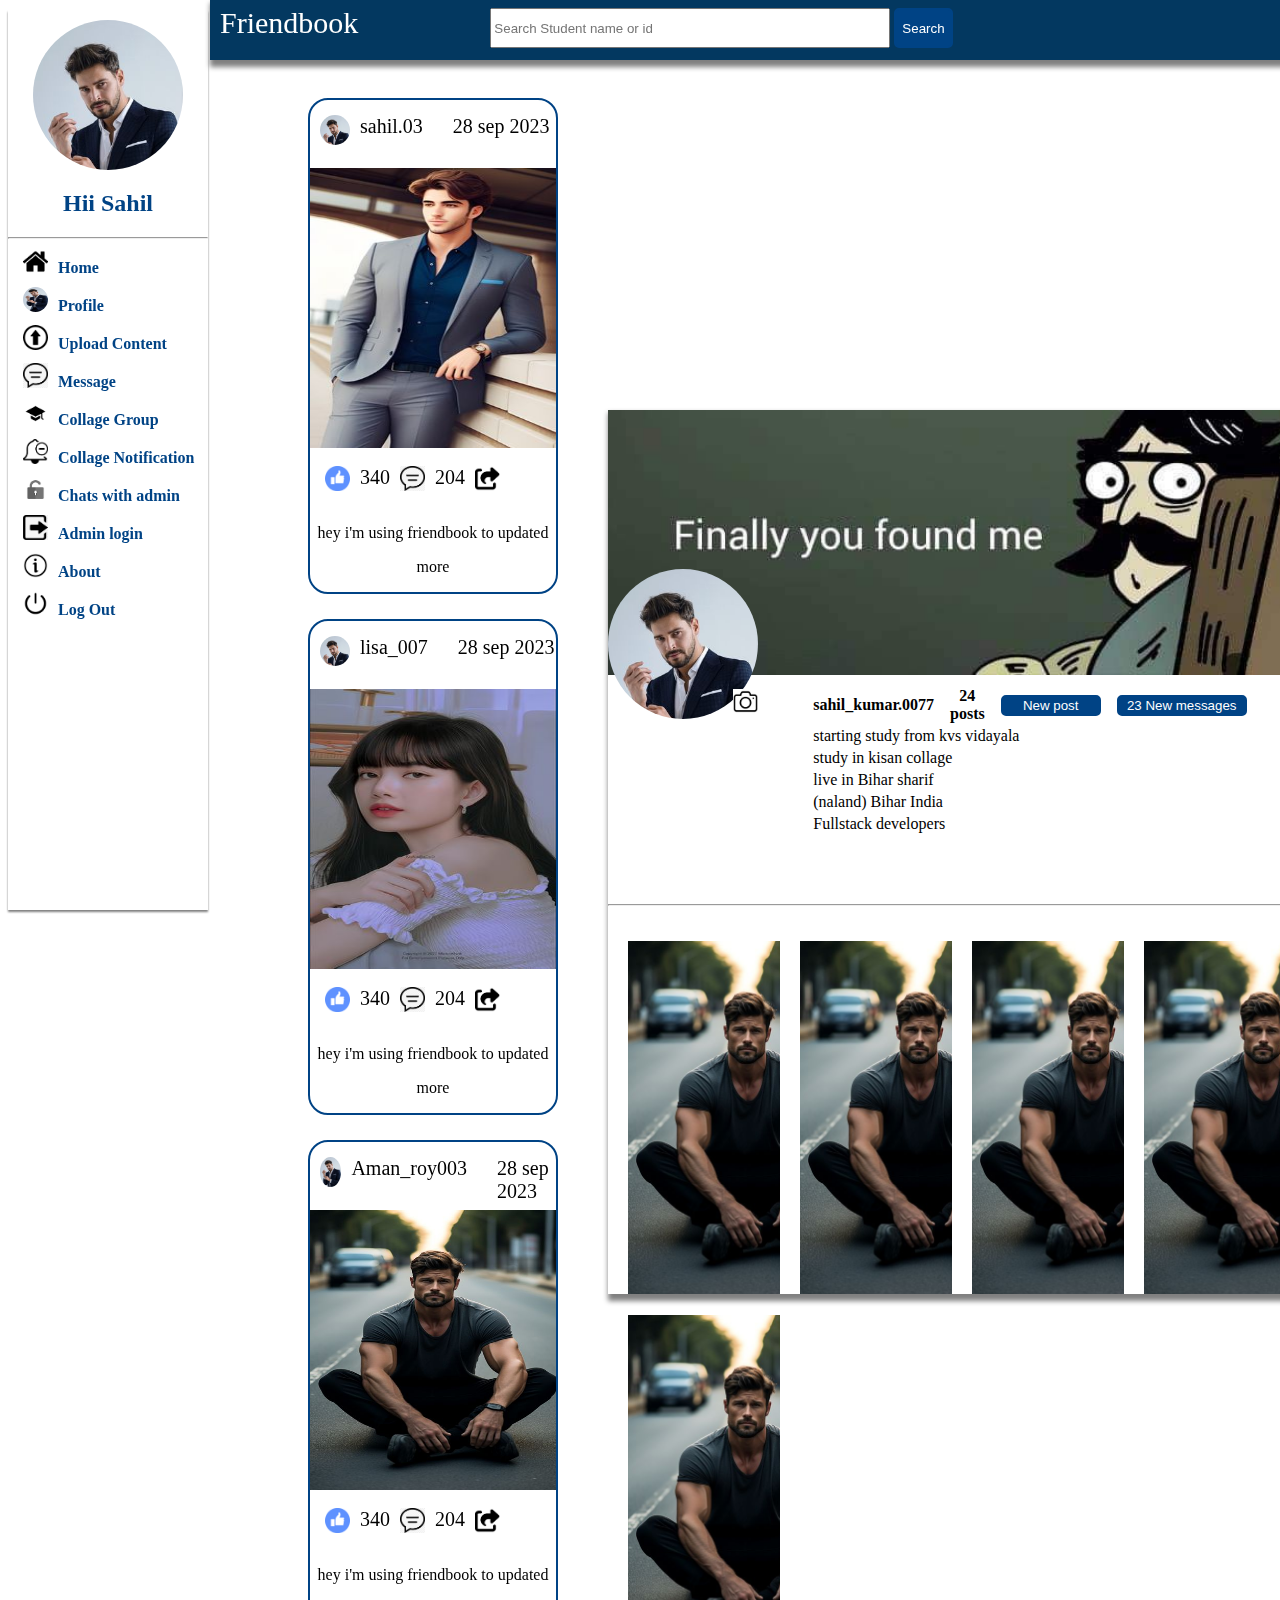
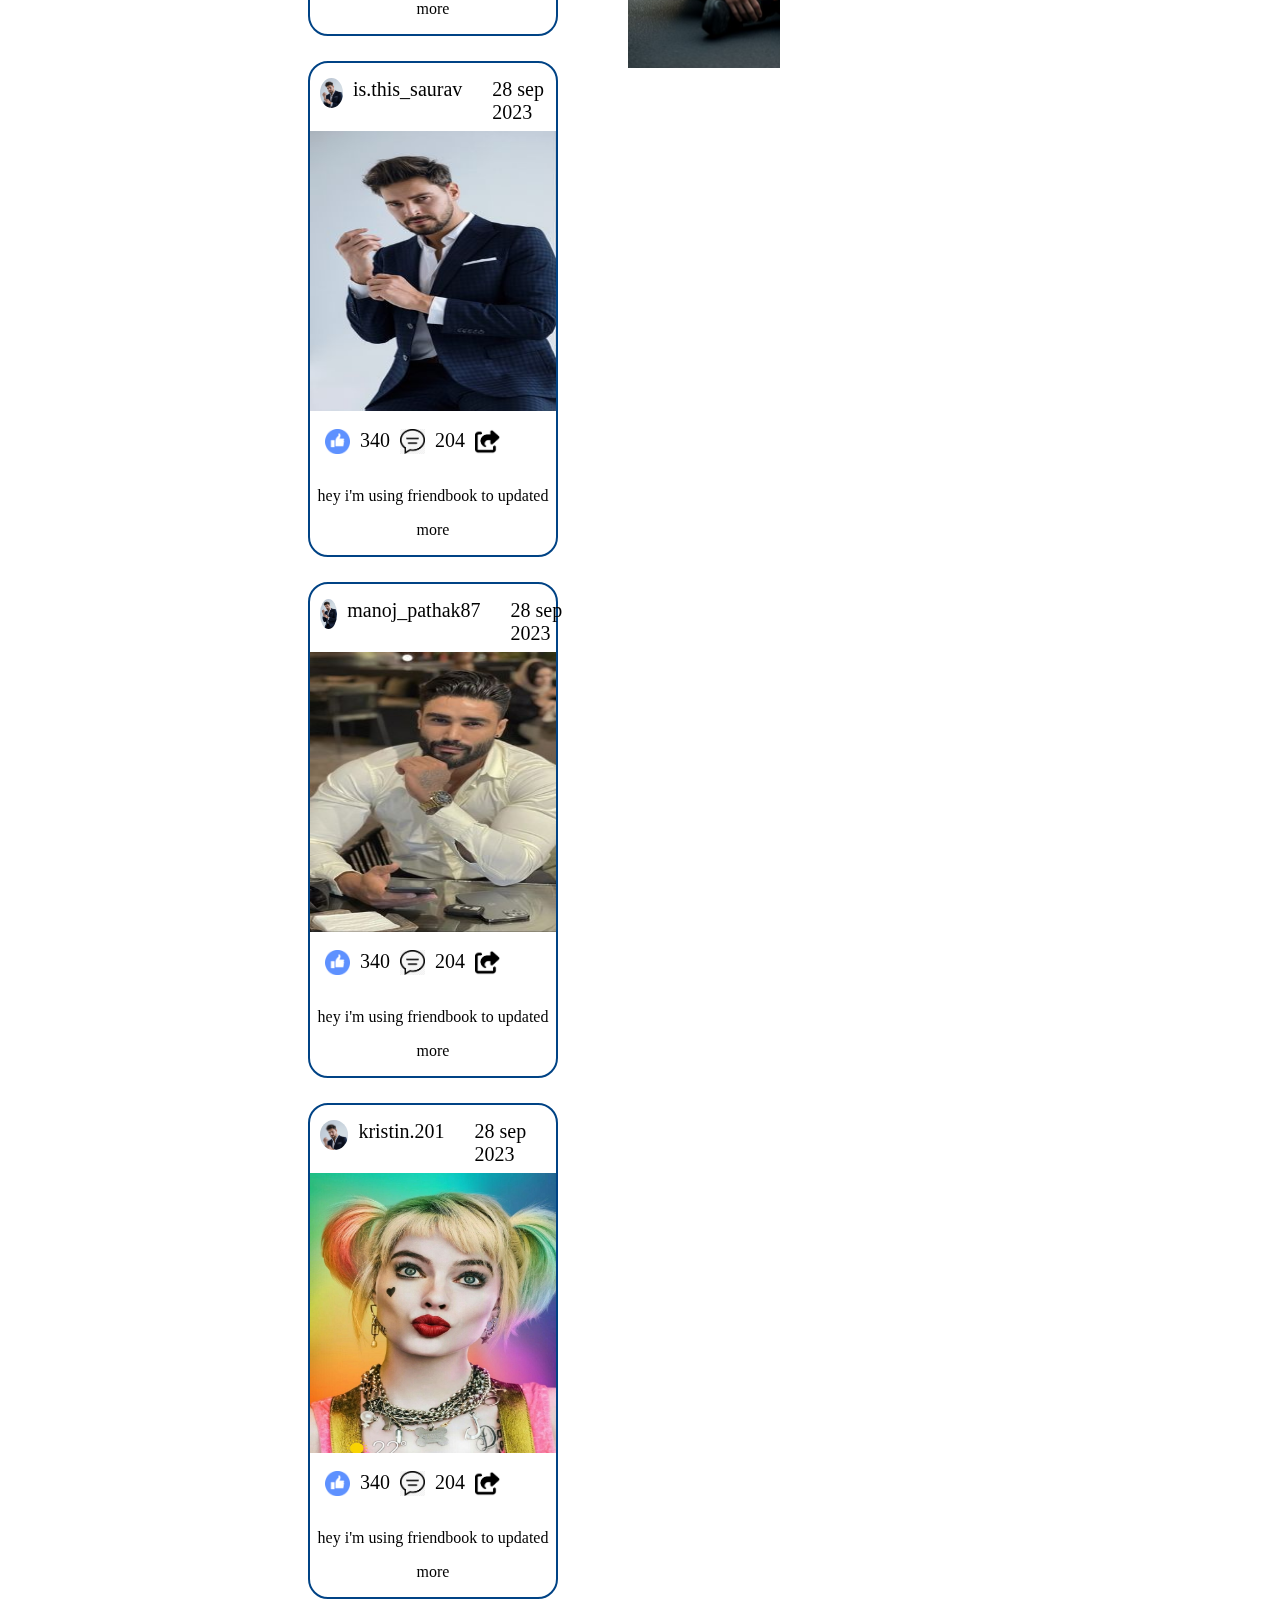
<file: profile.html>
<html>
<head>
<title>home page</title>
<style>
#con{
height:100%;
top:10px;
position:fixed;
width:200px;
opaticty:0.5;

color:#004385;
box-shadow:0px 2px 2px 0px grey;

}

#name{
text-align:center;
}
#cover{
position:relative;
width:70%;
height:30%;
background-image:url("cover.jpg");
background-size:cover;

}

#profile1{
position:relative;
top:60%;
width:150px;
height:150px;
background-image:url("men.jpg");
background-size:cover;
border-color:gray;
border-radius:50%;
}
#camera1{
position:relative;
margin-top:80%;
float:right;
height:25px;
width:25px;
background-size:cover;
}
#camera2{
position:relative;
margin-top:23%;
float:right;
height:25px;
width:25px;
background-size:cover;
}

#profile{
margin-top:5%;
width:150px;
height:150px;
background-image:url("men.jpg");
background-size:cover;
border-color:gray;
border-radius:50%;
}
#allpost{
background-image:url("men2.jpg");
position:relative;
margin-left:2%;
float:left;
top:23%;
width:15%;
height:40%;

margin-bottom:2%;
background-size:cover;

}
#home{
margin-left:5px;
float:left;
height:25px;
width:25px;
background-size:cover;
}
#hom{
border-radius:50%;
margin-left:5px;
float:left;
height:25px;
width:25px;
background-size:cover;
}

.box{
font-weight:bold;
margin-top:10px;
float:right;
}

#h{
float:left;
margin-left:10px;
}

.small{
margin-top:10px;
display:flex;
justify-content:flex-start;
margin-left:10px;
}

#form{
background-color:#033860;
position:fixed;
z-index:1;
top:0px;
left:210px;
height:60px;
opaticty:0.5;
width:100%;
color:#004385;
box-shadow:2px 5px 5px 2px grey;
}
.type{
width:400px;
height:40px;
margin-top:8px;
margin-left:10%;
}
#headname{
font-size:30px;
font-weigth:bold;
margin-left:10px;
color:white;
}
#btsearch{
font-weigth:bold;
color:white;
height:40px;
background-color:#004385;
border:2px solid #004385;
border-radius:5px;
}
#postweb{
position:relative;
margin-left:200px;
top:10%;
width:350px;
height:400px;
}

#postpage{
postion:relative;
margin-left:100px;
margin-top:10px;

}
#student{
margin-bottom:25px;
border-radius:20px;
border:2px solid #004385;
}

#profilehead{
margin-top:10px;
display:flex;
justify-content:flex-start;
margin-left:10px;
width:100%;
height:40px;
}
#profilephoto{
position:relative;
margin-top:5px;
width:30px;
height:30px;
background-image:url("men.jpg");
background-size:cover;
border-color:gray;
border-radius:50%;
}

#id{
margin-top:5px;
margin-left:10px;
font-size:20px;
font-color:gray;
}
#postdate{
margin-top:5px;
margin-left:30px;
font-size:20px;
font-color:gray;
}
#postphoto{
position:relative;
width:100%;
height:70%;
background-size:cover;
}
#activity{

display:flex;
justify-content:flex-start;
margin-left:10px;
width:100%;
height:40px;
}
#like{
margin-left:5px;
float:left;
height:25px;
width:25px;
background-image:url("like.png");
background-size:cover;
}
#likenum{
margin-left:10px;
font-size:20px;
font-color:gray;
}
#commentnum{
margin-left:10px;
font-size:20px;
font-color:gray;
}



#comment{
margin-left:10px;
float:left;
height:25px;
width:25px;
background-image:url("comment.png");
background-size:cover;
}
#share{
margin-left:10px;
float:left;
height:25px;
width:25px;
background-image:url("comment.png");
background-size:cover;
}
#belowactivity{
text-align:center;
}

#contmess{
position:relative;

margin-left:600px;
height:100%;
width:80%;
box-shadow:2px 5px 5px 2px grey;
}
#messenger{
background-color:#3fab6a;
position:fixed;
z-index:1;
top:65px;
height:50px;
opaticty:0.5;
width:57%;
height:35px;
font-weight:bold;
color:white;
font-size:18px;
padding-left:30px;
box-shadow:2px 5px 5px 2px grey;
}
.group{
border-color:#3fab6a;
margin-left:40px;
text-align:center;
width:300px;
background-color:#3fab6a;
height:35px;
font-weight:bold;
color:white;
font-size:18px;
}
#call{

float:right;
margin-right:30px;
height:25px;
width:25px;
background-image:url("comment.png");
background-size:cover;
}


#lefttext1{
position:relative;
left:20%;
top:1%;
background-color:white;
width:38%;
height:5%;

border-radius:5px;
margin-bottom:5px;
color:white;
}


#fotter{
background-color:#3fab6a;
position:fixed;
z-index:1;
bottom:0%;
opaticty:0.5;
width:57%;
height:5%;
font-weight:bold;
color:white;
font-size:18px;
box-shadow:5px 5px 5px 5px grey;
}


#sendtext{
font-size:90%;
position:relative;
left:33%;
width:40%;
}

#btsend{
font-size:90%;
position:relative;
left:33%;
border-radius:8px;
background-color:#3fab6a;
color:white;
height:90%;
width:15%;
}
</style>
</head>
<body>
<div id="con">
<center>
<div id="profile"></div></center>
<h2 id="name"> Hii Sahil </h2>
<hr>
<div class="small">
<div><img
   id="home"
  src="home.png"
/></div>
<div id="h"class="box">Home</div>
</div>

<div class="small">
<div><img
   id="hom"
  src="men.jpg"
/></div>
<div id="h"class="box">Profile</div>
</div>
<div class="small">
<div><img
   id="home"
  src="upload.png"
/></div>
<div id="h"class="box">Upload Content</div>
</div>
<div class="small">
<div><img
   id="home"
  src="comment.png"
/></div>
<div id="h"class="box">Message</div>
</div>
<div class="small">
<div><img
   id="home"
  src="collage.png"
/></div>
<div id="h"class="box">Collage Group</div>
</div>

<div class="small">
<div><img
   id="home"
  src="notification.png"
/></div>
<div id="h"class="box">Collage Notification</div>
</div>

<div class="small">
<div><img
   id="home"
  src="admin.png"
/></div>
<div id="h"class="box">Chats with admin</div>
</div>
<div class="small">
<div><img
   id="home"
  src="logout.png"
/></div>
<div id="h"class="box">Admin login</div>
</div>
<div class="small">
<div><img
   id="home"
  src="about.png"
/></div>
<div id="h"class="box">About</div>
</div>
<div class="small">
<div><img
   id="home"
  src="off.png"
/></div>
<div id="h"class="box">Log Out</div>
</div>
</div>
<!--
now the code for header
-->

<div id="form">
 <a id="headname">Friendbook</a>
       <input class="type" type="text" placeholder="Search Student name or id">
      <button id="btsearch">Search</button>
</div>
</div>
 
<!--
from here code start of all post
-->
<div id="postweb">
<div id="postpage">


<div id="student">

<div id="profilehead">
<div id="profilephoto"></div>
<div id="id"> sahil.03</div>
<div id="postdate">28 sep 2023</div>
</div>
<br>
<div ><img
id="postphoto"
  src="men1.jpg"
/></div>
<br>
<div id="activity">
<div id="like"></div>
<div id="likenum">340</div>
<div><img
   id="comment"
  src="comment.png"
/></div>
<div id="commentnum">204</div>
<div><img
   id="share"
  src="share.png"
/></div></div>
<br>
<div id="belowactivity">
hey i'm using friendbook to updated<p id="more">more</p>
</div>

</div>
<div id="student">

<div id="profilehead">
<div id="profilephoto"></div>
<div id="id"> lisa_007</div>
<div id="postdate">28 sep 2023</div>
</div>
<br>
<div ><img
id="postphoto"
  src="ans.jpg"
/></div>
<br>
<div id="activity">
<div id="like"></div>
<div id="likenum">340</div>
<div><img
   id="comment"
  src="comment.png"
/></div>
<div id="commentnum">204</div>
<div><img
   id="share"
  src="share.png"
/></div></div>
<br>
<div id="belowactivity">
hey i'm using friendbook to updated<p id="more">more</p>
</div>

</div>
<div id="student">

<div id="profilehead">
<div id="profilephoto"></div>
<div id="id">Aman_roy003</div>
<div id="postdate">28 sep 2023</div>
</div>
<br>
<div ><img
id="postphoto"
  src="men2.jpg"
/></div>
<br>
<div id="activity">
<div id="like"></div>
<div id="likenum">340</div>
<div><img
   id="comment"
  src="comment.png"
/></div>
<div id="commentnum">204</div>
<div><img
   id="share"
  src="share.png"
/></div></div>
<br>
<div id="belowactivity">
hey i'm using friendbook to updated<p id="more">more</p>
</div>

</div>
<div id="student">

<div id="profilehead">
<div id="profilephoto"></div>
<div id="id">is.this_saurav</div>
<div id="postdate">28 sep 2023</div>
</div>
<br>
<div ><img
id="postphoto"
  src="men.jpg"
/></div>
<br>
<div id="activity">
<div id="like"></div>
<div id="likenum">340</div>
<div><img
   id="comment"
  src="comment.png"
/></div>
<div id="commentnum">204</div>
<div><img
   id="share"
  src="share.png"
/></div></div>
<br>
<div id="belowactivity">
hey i'm using friendbook to updated<p id="more">more</p>
</div>

</div>
<div id="student">

<div id="profilehead">
<div id="profilephoto"></div>
<div id="id">manoj_pathak87</div>
<div id="postdate">28 sep 2023</div>
</div>
<br>
<div ><img
id="postphoto"
  src="men3.jpg"
/></div>
<br>
<div id="activity">
<div id="like"></div>
<div id="likenum">340</div>
<div><img
   id="comment"
  src="comment.png"
/></div>
<div id="commentnum">204</div>
<div><img
   id="share"
  src="share.png"
/></div></div>
<br>
<div id="belowactivity">
hey i'm using friendbook to updated<p id="more">more</p>
</div>

</div>
<div id="student">

<div id="profilehead">
<div id="profilephoto"></div>
<div id="id">kristin.201</div>
<div id="postdate">28 sep 2023</div>
</div>
<br>
<div  ><img
id="postphoto"
  src="im.jpg"
/></div>
<br>
<div id="activity">
<div id="like"></div>
<div id="likenum">340</div>
<div><img
   id="comment"
  src="comment.png"
/></div>
<div id="commentnum">204</div>
<div><img
   id="share"
  src="share.png"
/></div></div>
<br>
<div id="belowactivity">
hey i'm using friendbook to updated<p id="more">more</p>
</div>

</div>






</div>
</div>

<!--here code for messenger-->

<div id="contmess">
<div id="cover"> <div><img
   id="camera2"
  src="camera.png"
/></div>
<div id="Profile1">
     <div><img
   id="camera1"
  src="camera.png"
/></div>
</div>

     
</div>

<div id="lefttext1">
<table>
<tr>
<th><p>sahil_kumar.0077</p></th>

<th></th>
<th></th>
<th></th>
<th>24 posts</th>

<th></th>
<th></th>
<th></th>
<th><button style="background-color:#004385;
border:2px solid #004385;
width:100px;
color:white;
border-radius:5px;">New post</button></th>
<th></th>
<th></th>
<th></th>
<th><button style="background-color:#004385;
border:2px solid #004385;
width:130px;
color:white;
border-radius:5px;">23 New messages</button></th>
</tr>
<tr>
<td  colspan="13">starting study from kvs vidayala</td>
</tr>
<tr>
<td  colspan="13">study in kisan collage</td>
</tr>
<tr>
<td  colspan="13">live in Bihar sharif</td>
</tr>
<tr>
<td  colspan="13">(naland) Bihar India</td>
</tr>
<tr>
<td  colspan="13">Fullstack developers</td>
</tr>

</table>
</div>
<hr style=" position:relative; top:20%;">
<div id="allpost"></div>
<div id="allpost"></div>
<div id="allpost"></div>
<div id="allpost"></div>
<div id="allpost"></div>
<div id="allpost"></div>
</center>


</div>

</div>

</div>


















</body>
</html>
</file>
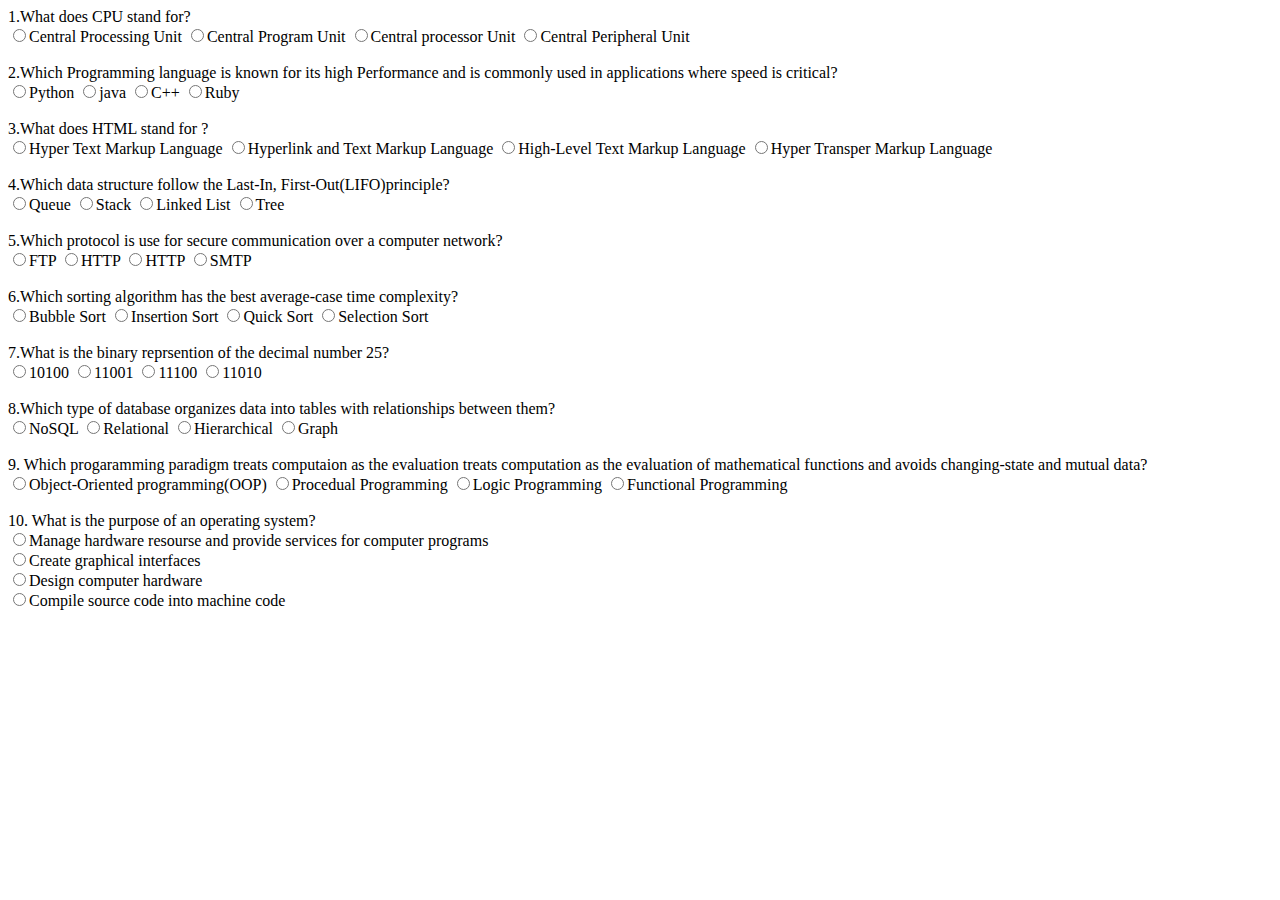
<file: Quitions.html>
<html>
<head>
<title>quition</title>
</head>
<body>
1.What does CPU stand for?<br>
<input type="radio" name="answer" value="Central Processing Unit">Central Processing Unit
<input type="radio" name="answer" value="Central Program Unit">Central Program Unit
<input type="radio" name="answer" value="Central processor Unit">Central processor Unit
<input type="radio" name="answer" value="Central Peripheral Unit">Central Peripheral Unit
<br><br>
2.Which Programming language is known for its high Performance and is commonly used in applications
where speed is critical?<br>
<input type="radio" name="answer2" value="Python">Python
<input type="radio" name="answer2" value="Java">java
<input type="radio" name="answer2" value="C++">C++
<input type="radio" name="answer2" value="Ruby">Ruby
<br><br>
3.What does HTML stand for ?<br>
<input type="radio" name="answer3" value="Hyper Text Markup Language">Hyper Text Markup Language
<input type="radio" name="answer3" value="Hyperlink and Text Markup Language">Hyperlink and Text Markup Language
<input type="radio" name="answer3" value="High-Level Text Markup Language">High-Level Text Markup Language
<input type="radio" name="answer3" value="Hyper Trasfer Markup Language">Hyper Transper Markup Language
<br>
<br>
4.Which data structure follow the Last-In, First-Out(LIFO)principle?<br>
<input type="radio" name="answer4" value="Queue">Queue
<input type="radio" name="answer4" value="Stack">Stack
<input type="radio" name="answer4" value="Linked List">Linked List
<input type="radio" name="answer4" value="Tree">Tree
<br>
<br>
5.Which protocol is use for secure communication over a computer network?
<br>
<input type="radio" name="answer5" value="FTP">FTP
<input type="radio" name="answer5" value="HTTP">HTTP
<input type="radio" name="answer5" value="HTTPS">HTTP
<input type="radio" name="answer5" value="SMTP">SMTP
<br>
<br>
6.Which sorting algorithm has the best average-case time complexity?
<br>
<input type="radio" name="answer6" value="Bubble Sort">Bubble Sort
<input type="radio" name="answer6" value="Insertion Sort">Insertion Sort
<input type="radio" name="answer6" value="Quick Sort">Quick Sort
<input type="radio" name="answer6" value="Selection Sort">Selection Sort
<br>
<br>
7.What is the binary reprsention of the decimal number 25?
<br>
<input type="radio" name="answer7" value="10100">10100
<input type="radio" name="answer7" value="11001">11001
<input type="radio" name="answer7" value="11100">11100
<input type="radio" name="answer7" value="11010">11010
<br>
<br>
8.Which type of database organizes data into tables with relationships between them?
<br>
<input type="radio" name="answer8" value="NoSQl">NoSQL
<input type="radio" name="answer8" value="Relational">Relational
<input type="radio" name="answer8" value="Hierarchical">Hierarchical
<input type="radio" name="answer8" value="Graph">Graph
<br>
<br>
 9. Which progaramming paradigm treats computaion as the evaluation treats computation as the evaluation
of mathematical functions and avoids changing-state and mutual data?
<br>
<input type="radio" name="answer9" value="Object-Oriented programming(OOP)">Object-Oriented programming(OOP)
<input type="radio" name="answer9" value="Procedual Programming">Procedual Programming
<input type="radio" name="answer9" value="Logic Programming">Logic Programming
<input type="radio" name="answer9" value="Functional Programming">Functional Programming
<br>
<br>
10. What is the purpose of an operating system?
<br>
<input type="radio" name="answer10" value="Manage hardware resourse and provide services for computer programs">Manage hardware resourse and provide services for computer programs
<br>
<input type="radio" name="answer10" value="Create graphical user interfaces">Create graphical interfaces
<br>
<input type="radio" name="answer10" value="Design computer hardware">Design computer hardware
<br>
<input type="radio" name="answer10" value="Compile source code into machine code">Compile source code into machine code
<br>




</body>
</html>
</file>
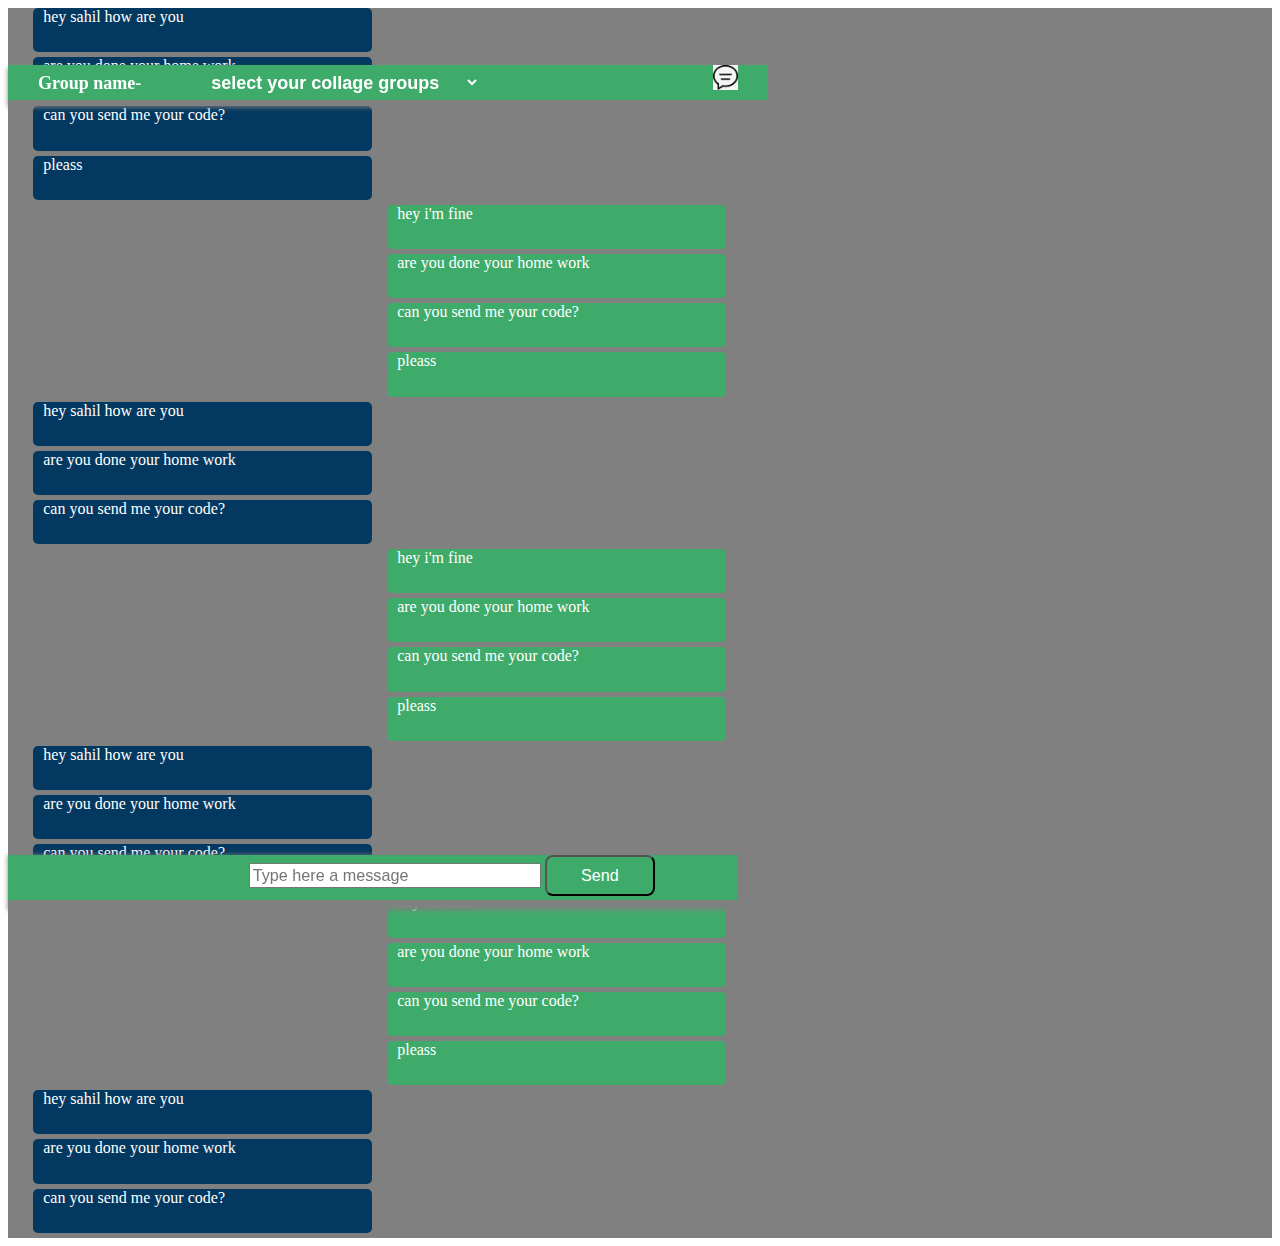
<file: trile.html>
<html>
<head>
<title>home page</title>
<style>
#messenger{
background-color:#3fab6a;
position:fixed;
z-index:1;
top:65px;
height:50px;
opaticty:0.5;
width:57%;
height:35px;
font-weight:bold;
color:white;
font-size:18px;
padding-left:30px;
box-shadow:2px 5px 5px 2px grey;
}
#messegecont{
background-color:gray;
overflow: auto;
}
.group{
border-color:#3fab6a;
margin-left:40px;
text-align:center;
width:300px;
background-color:#3fab6a;
height:35px;
font-weight:bold;
color:white;
font-size:18px;
}
#call{

float:right;
margin-right:30px;
height:25px;
width:25px;
background-image:url("comment.png");
background-size:cover;
}

#lefttext{
position:relative;
left:2%;
top:10%;
background-color:#033860;
color:white;
width:26%;
height:5%;
padding-left:10;
border-radius:5px;
margin-bottom:5px;
}
#lefttext1{
position:relative;
left:30%;
top:10%;
background-color:#3fab6a;
width:26%;
height:5%;
padding-left:10;
border-radius:5px;
margin-bottom:5px;
color:white;
}


#fotter{
background-color:#3fab6a;
position:fixed;
z-index:1;
bottom:0%;
opaticty:0.5;
width:57%;
height:5%;
font-weight:bold;
color:white;
font-size:18px;
box-shadow:5px 5px 5px 5px grey;
}


#sendtext{
font-size:90%;
position:relative;
left:33%;
width:40%;
}

#btsend{
font-size:90%;
position:relative;
left:33%;
border-radius:8px;
background-color:#3fab6a;
color:white;
height:90%;
width:15%;
}
</style>
</head>
<body>


<div id="messegecont">
<div id="contmess">

<div id="messenger">
      Group name-<select class="group" name="category">
      <option value="">select your collage groups</option>
      <option value="sc">B.sc(IT)part 1 Computer</option>
      <option value="st">B.sc(IT)part 1 Hindi</option>
      <option value="EBC">B.sc(IT)part 1 Maths</option>
      <option value="EBC-2">B.sc(IT)part 1 English</option>
      <option value="General">General</option>
    </select>
<div id="call">
</div>
</div>

<div id="lefttext">hey sahil how are you</div>
<div id="lefttext">are you done your home work</div>
<div id="lefttext">can you send me your code?</div>
<div id="lefttext">pleass</div>

<div id="lefttext1">hey i'm fine</div>
<div id="lefttext1">are you done your home work</div>
<div id="lefttext1">can you send me your code?</div>
<div id="lefttext1">pleass</div>

<div id="lefttext">hey sahil how are you</div>
<div id="lefttext">are you done your home work</div>
<div id="lefttext">can you send me your code?</div>
<div id="lefttext1">hey i'm fine</div>
<div id="lefttext1">are you done your home work</div>
<div id="lefttext1">can you send me your code?</div>
<div id="lefttext1">pleass</div>

<div id="lefttext">hey sahil how are you</div>
<div id="lefttext">are you done your home work</div>
<div id="lefttext">can you send me your code?</div>
<div id="lefttext1">hey i'm fine</div>
<div id="lefttext1">are you done your home work</div>
<div id="lefttext1">can you send me your code?</div>
<div id="lefttext1">pleass</div>

<div id="lefttext">hey sahil how are you</div>
<div id="lefttext">are you done your home work</div>
<div id="lefttext">can you send me your code?</div>
<div id="fotter">

<div id="cont">
       <input id="sendtext" type="text" placeholder="Type here a message">
      <button id="btsend">Send</button>

</div>
</div>
</div>
</body>
</html>
</file>
<file: style.css>
body {
    font-family: Arial, sans-serif;
    line-height: 1.6;
    margin: 0;
    padding: 0;
    background-color: #f4f4f4;
    color: #333;
}

.container {
    max-width: 800px;
    margin: 20px auto;
    padding: 20px;
    background-color: #fff;
    border-radius: 8px;
    box-shadow: 0 0 10px rgba(0, 0, 0, 0.1);
}

h1, h2 {
    color: #444;
}

h1 {
    border-bottom: 2px solid #eee;
    padding-bottom: 10px;
}

h2 {
    border-bottom: 1px solid #eee;
    padding-bottom: 5px;
    margin-top: 30px;
}

ul {
    list-style-type: disc;
    margin-left: 20px;
}

ul li {
    margin-bottom: 10px;
}

p, ul {
    margin-bottom: 20px;
}

strong {
    color: #000;
}
</file>
<file: styjg.css>
*{
    padding: 0px;
    margin: 0px;
}
#head{
    position:fixed;
    padding-top: 25px;
    height: 5%;
    width: 100%;
    background-color: aqua;
    color: red;
    text-align: center;
    
}
@media (min-width : 320px) and (max-width : 500px) {
    #page {
    color : red;
   margin-top:20%
   
    }
    }


#page{
    box-shadow:2px 5px 5px 2px grey;
    padding: 4%;
}
#html{
    padding-bottom: 5%;
}
#dttext{
    padding-bottom: 5%;
    padding-top: 5%;
    font-size: 20px;
    color: chocolate;
  font-family: 'Segoe UI', Tahoma, Geneva, Verdana, sans-serif;
}
#ddtext{
    font-size: 17px;
}
#extra{
    font-size: 20px;
    color: rgb(210, 153, 30);
    font-family: 'Franklin Gothic Medium', 'Arial Narrow', Arial, sans-serif;
}
#codetext{
    color: black;
    font-style: italic;
    font-size: 18px;
    text-align: center;
}
</file>
